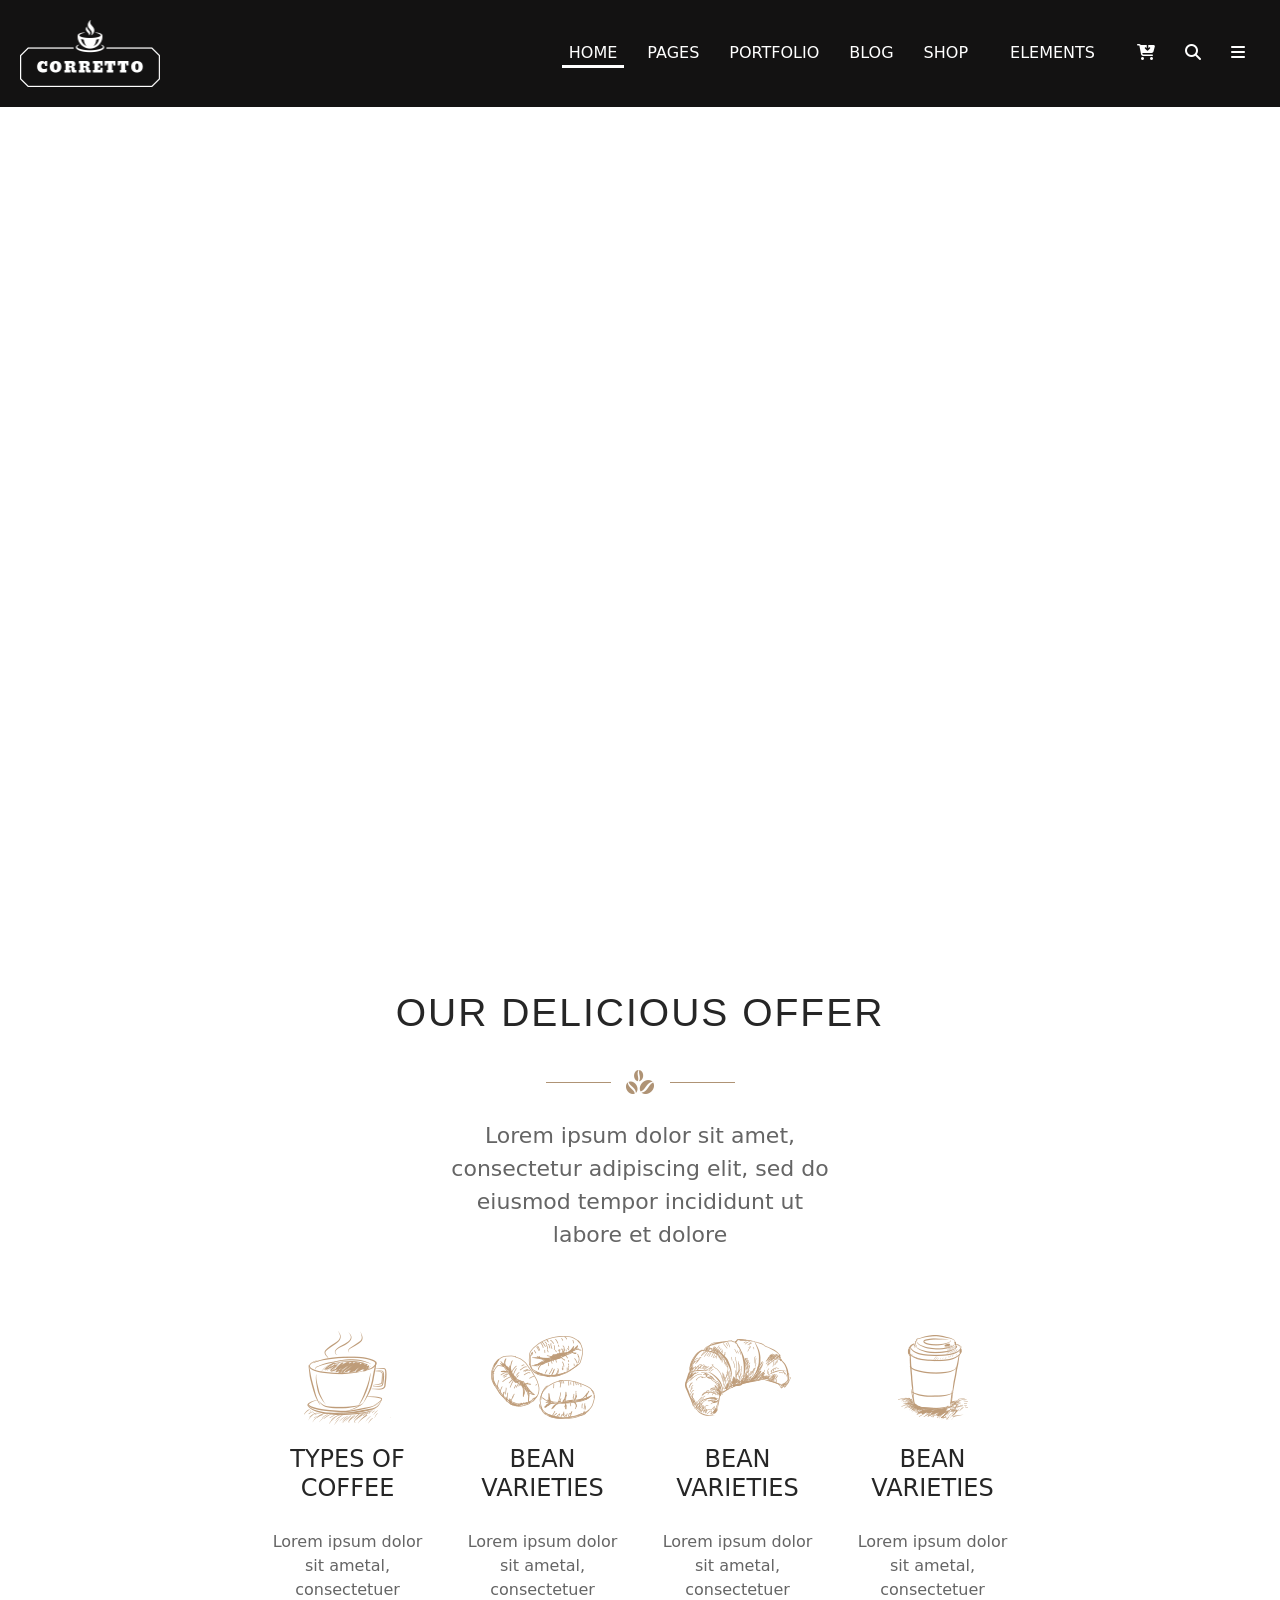
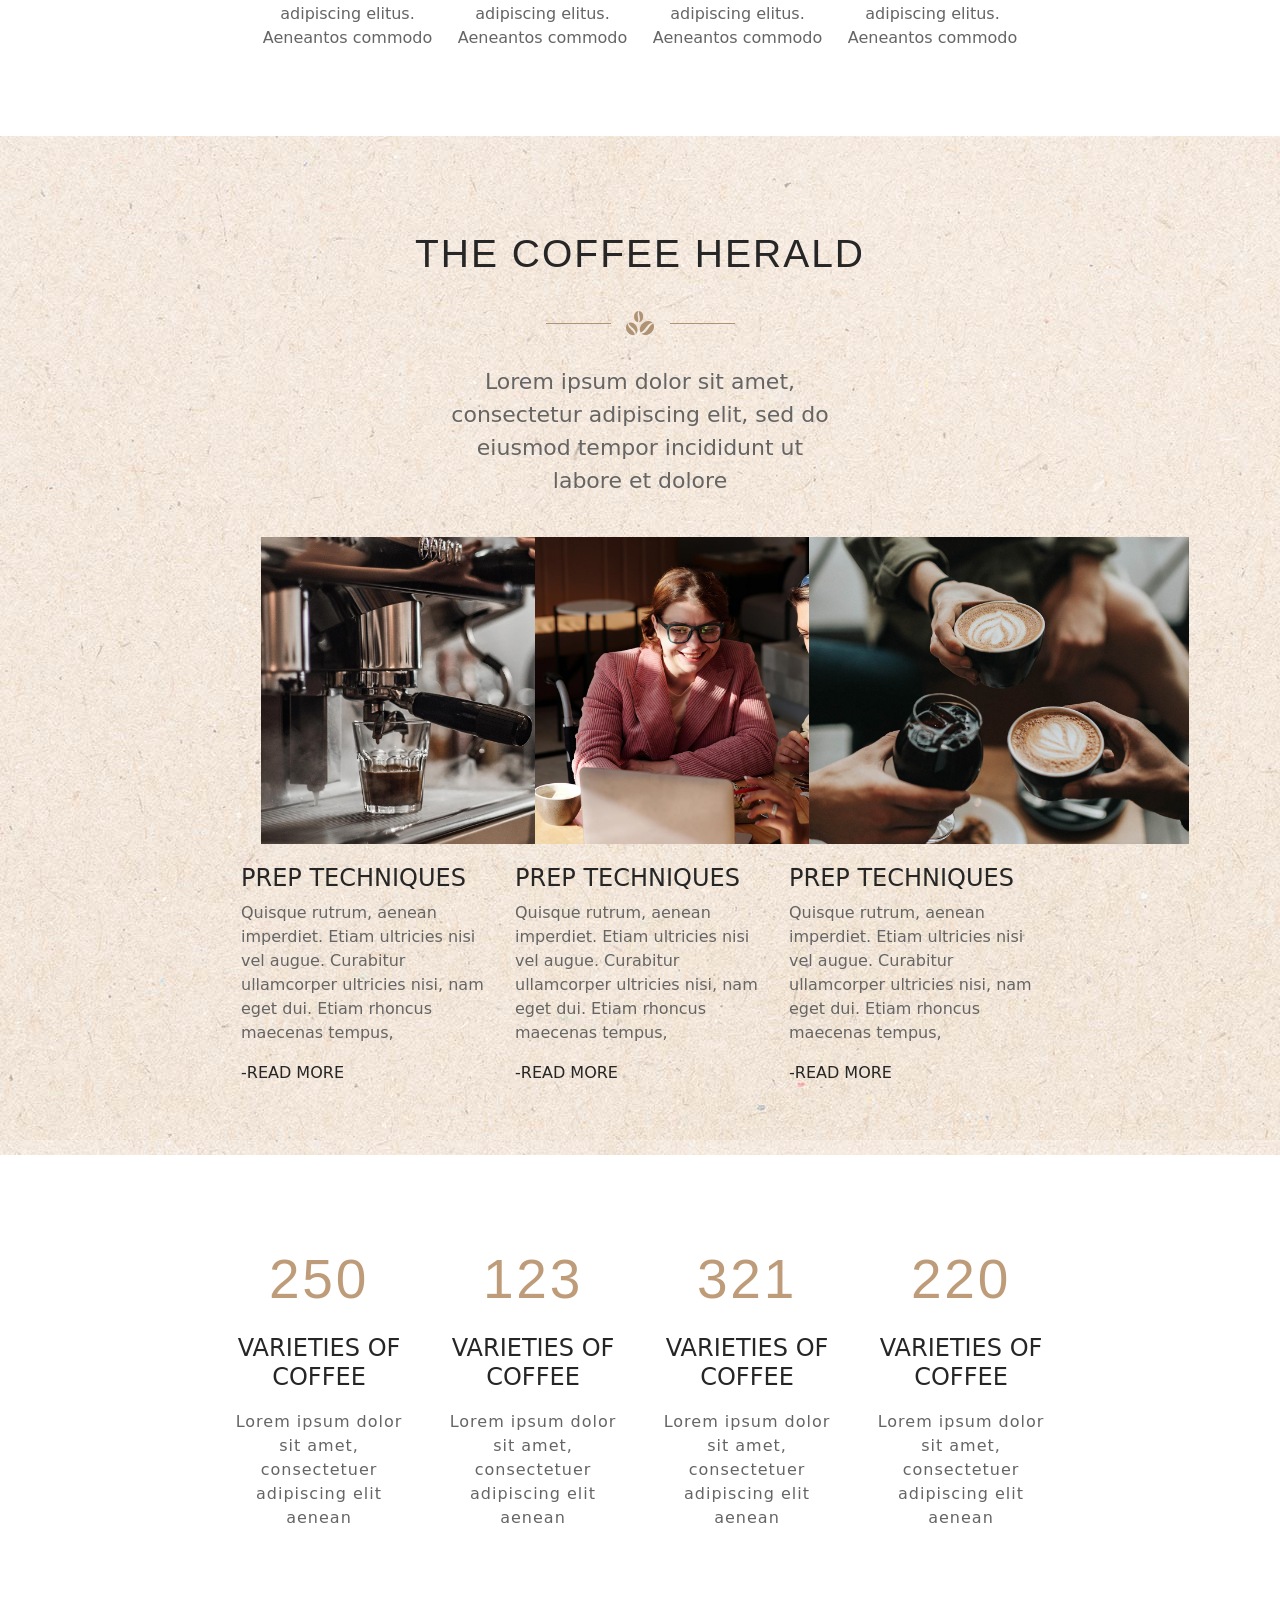
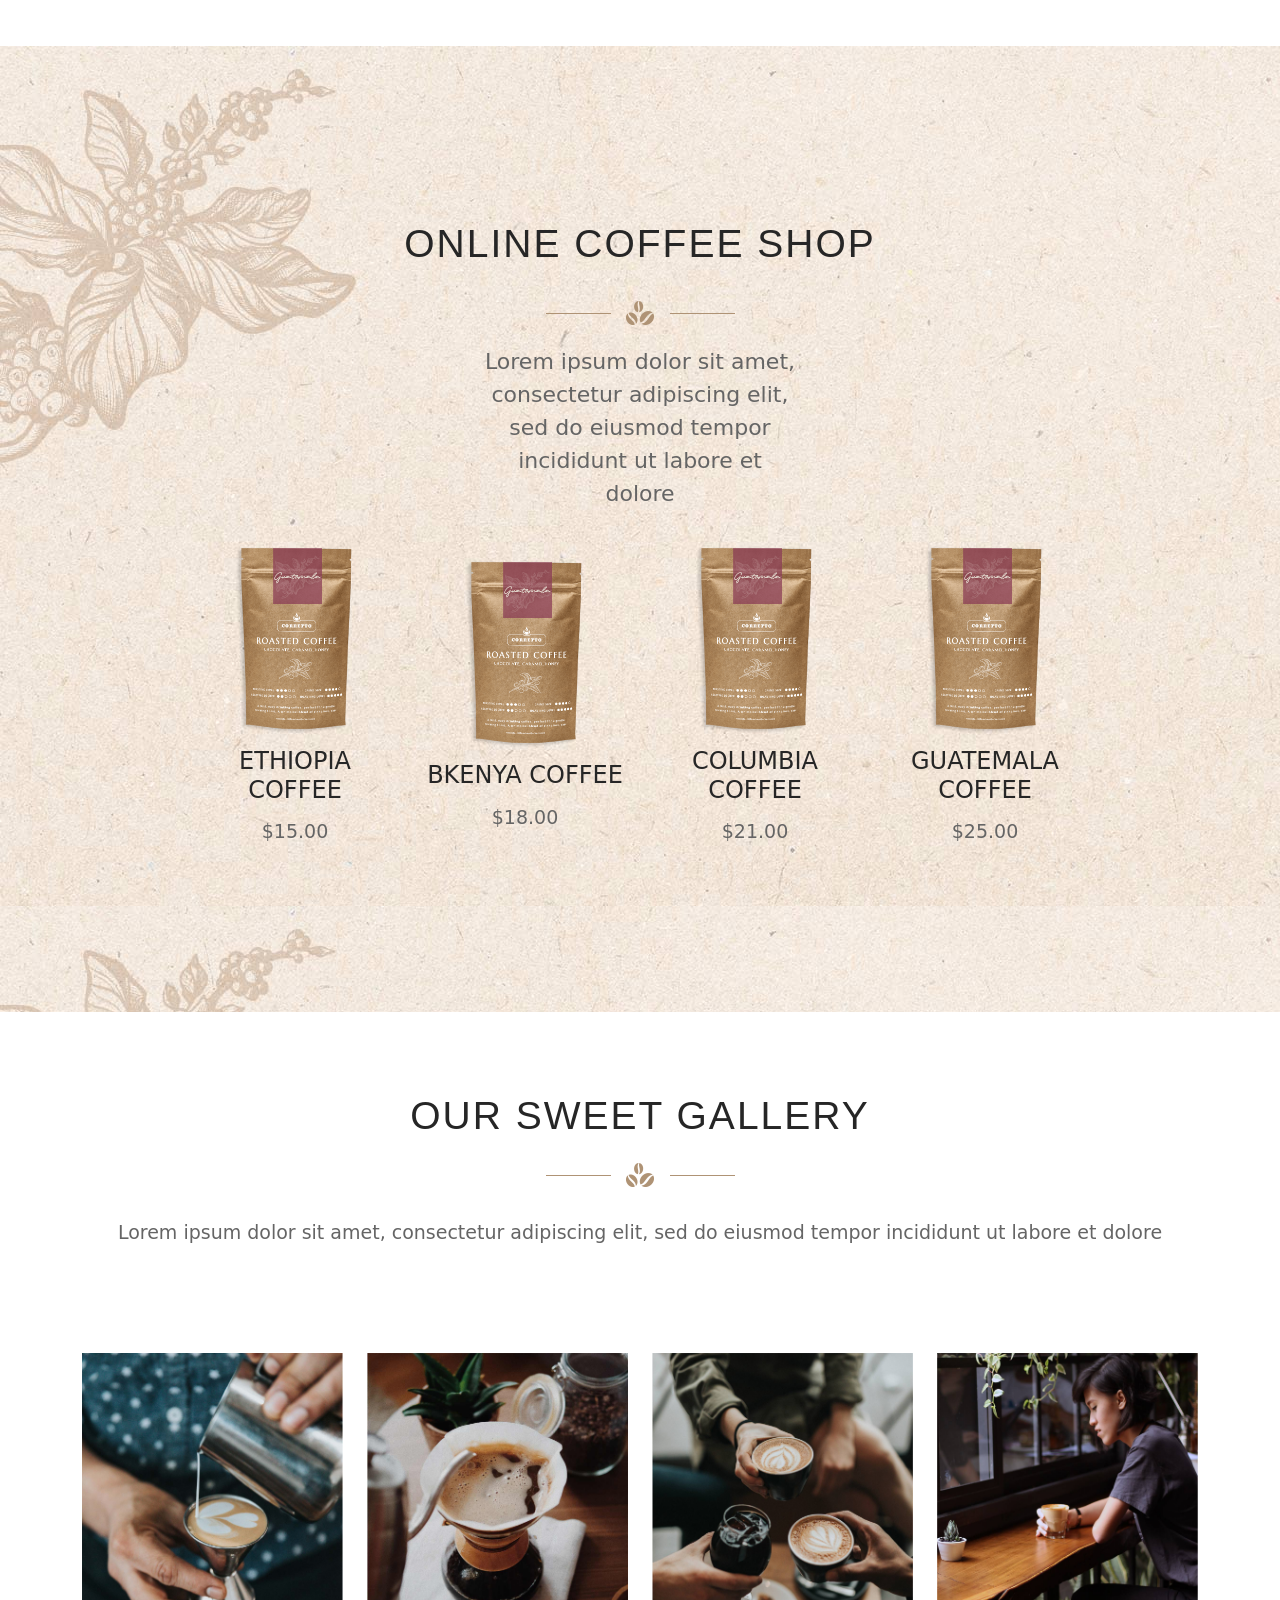
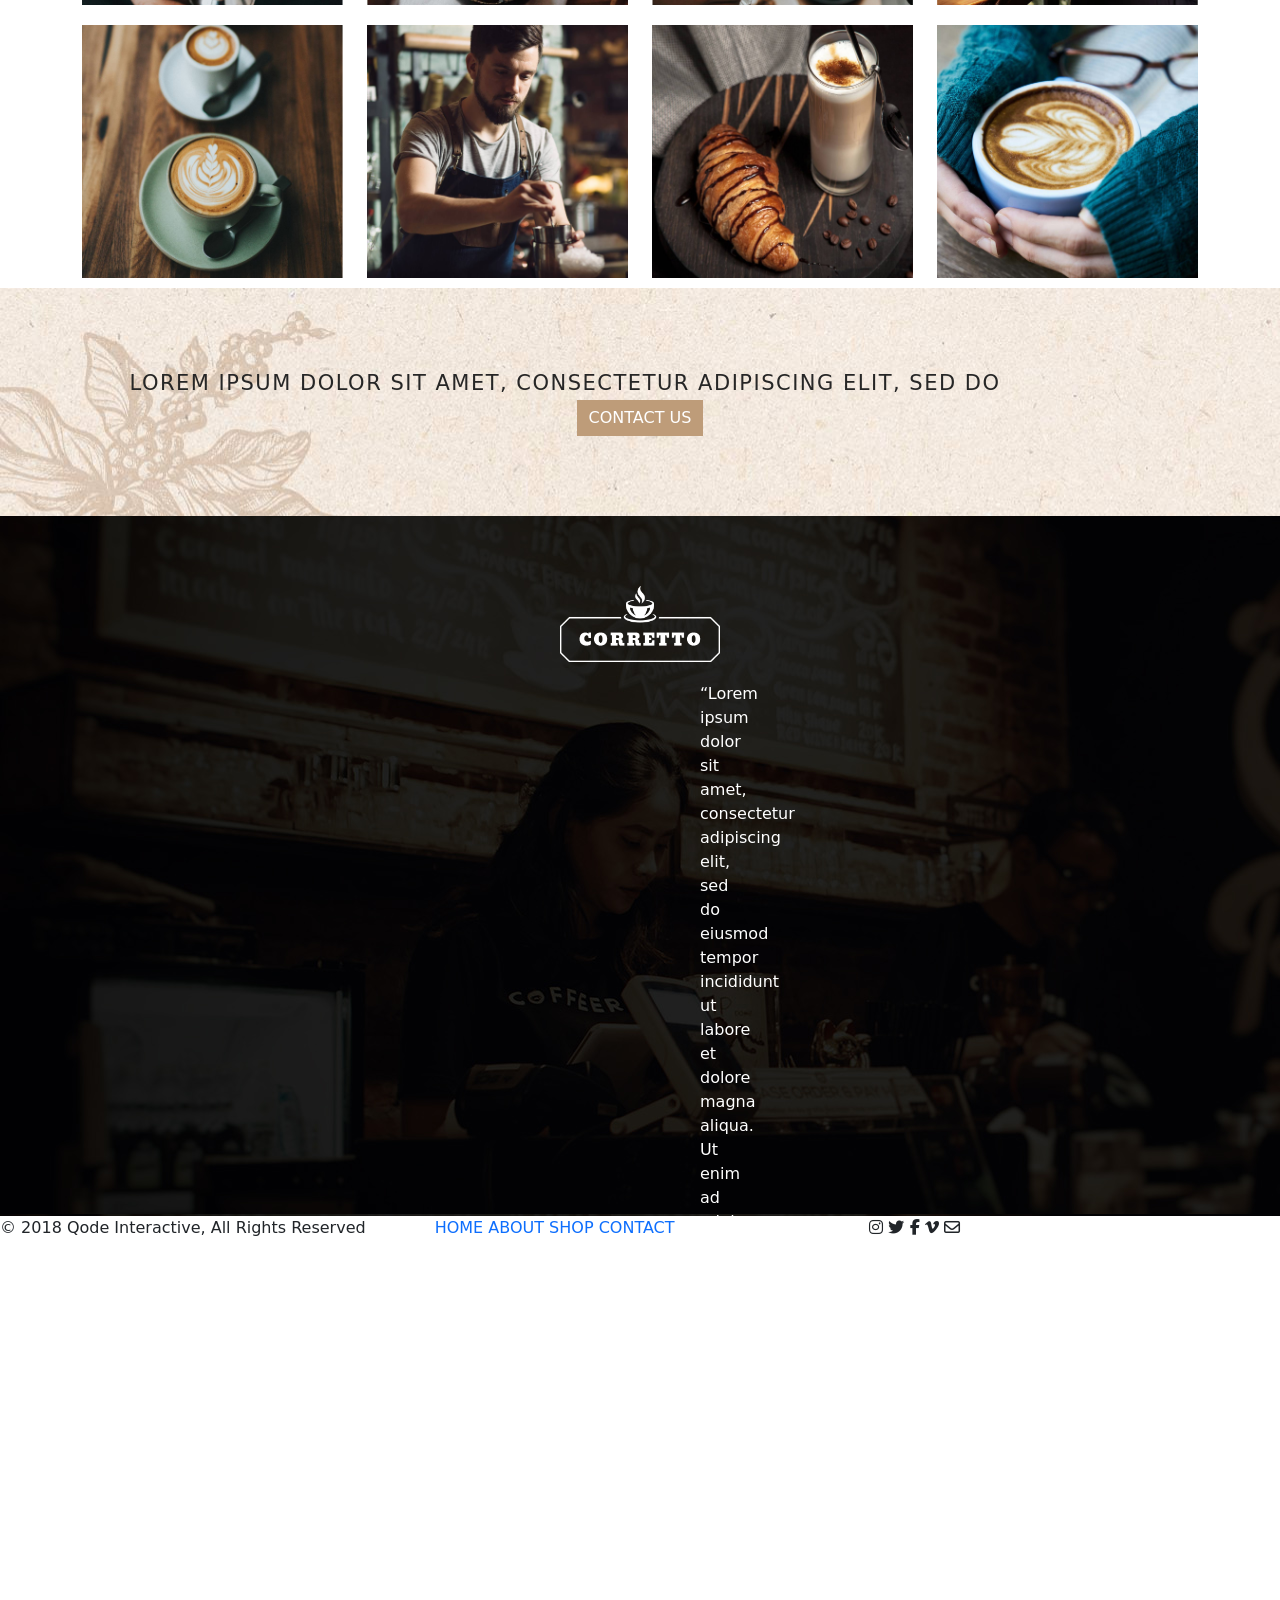
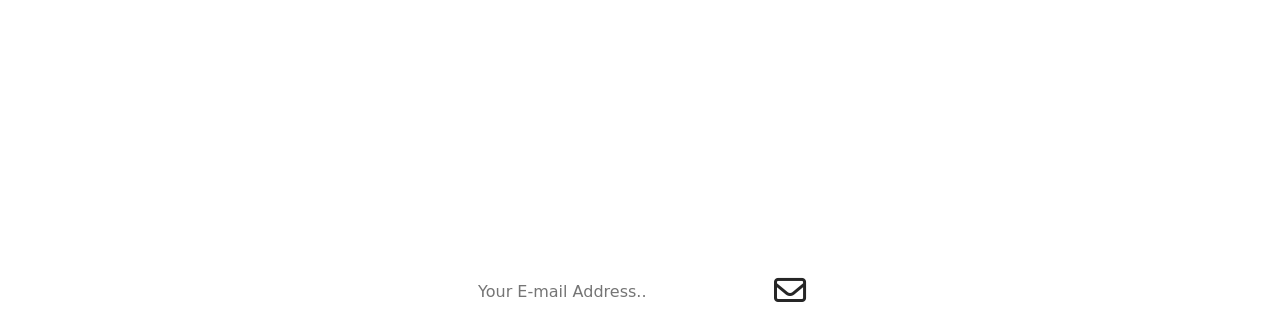
<file: coffee shop/index.html>
<!DOCTYPE html>
<html lang="en">
<head>
    <meta charset="UTF-8">
    <meta http-equiv="X-UA-Compatible" content="IE=edge">
    <meta name="viewport" content="width=device-width, initial-scale=1.0">
    <title>Document</title>
    <link rel='stylesheet' href='https://cdnjs.cloudflare.com/ajax/libs/font-awesome/6.4.0/css/all.css' integrity='sha512-Z0kTB03S7BU+JFU0nw9mjSBcRnZm2Bvm0tzOX9/OuOuz01XQfOpa0w/N9u6Jf2f1OAdegdIPWZ9nIZZ+keEvBw==' crossorigin='anonymous'/>
    <link rel="stylesheet" href="vendors/bootstrap.min.css">
    <link rel="stylesheet" href="css/style.css">
</head>
<body>
    <header>
        <div class="container-fluid">
            <nav class="navigation-menu d-flex align-items-center justify-content-between">
                <div class="logo">
                    <a href="#">
                        <img class="img-fluid" src="images/logo-light.png" alt="">
                    </a>
                </div>
                <div class="dark-logo">
                    <a href="#">
                        <img class="img-fluid" src="images/logo-mobile.png" alt="">
                    </a>
                </div>
                <div class="nav-links d-flex">
                    <ul class="home d-flex">
                        <li>
                            <a class="line" href="#">HOME</a>
                            <ul class="mocha">
                                <li><a href="#">item 1</a></li>
                                <li><a href="#">item 2</a></li>
                                <li><a href="#">item 3</a></li>
                                <li><a href="#">item 4</a></li>
                            </ul>
                        </li>
                        <li>
                            <a href="#">PAGES</a>
                            <ul class="about">
                                <li><a href="#">Item 1</a></li>
                                <li><a href="#">Item 2</a></li>
                                <li><a href="#">Item 3</a></li>
                                <li><a href="#">Item 4</a></li>
                                <li><a href="#">Item 5</a></li>
                                <li><a href="#">Item 6</a></li>
                                <li><a href="#">Item 7</a></li>
                            </ul>
                        </li>
                        <li>
                            <a href="#">PORTFOLIO</a>
                            <ul class="standard">
                                <li><a href="#">Item 1</a></li>
                                <li><a href="#">Item 2</a></li>
                                <li><a href="#">Item 3</a></li>
                                <li class="three">
                                    <a href="#">Item 4</a>
                                    <ul class="layouts">
                                        <li><a href="#">Item 1</a></li>
                                        <li><a href="#">Item 2</a></li>
                                        <li><a href="#">Item 3</a></li>
                                        <li><a href="#">Item 4</a></li>
                                        <li><a href="#">Item 5</a></li>
                                        <li><a href="#">Item 6</a></li>
                                    </ul>
                                </li>
                                <li class="five">
                                    <a href="#">Item 5</a>
                                    <ul class="single">
                                        <li><a href="#">Item 1</a></li>
                                        <li><a href="#">Item 2</a></li>
                                        <li><a href="#">Item 3</a></li>
                                        <li><a href="#">Item 4</a></li>
                                        <li><a href="#">Item 5</a></li>
                                        <li><a href="#">Item 6</a></li>
                                    </ul>
                                </li>
                            </ul>
                        </li>
                        <li>
                            <a href="#">BLOG</a>
                            <ul class="sidebar">
                                <li><a href="#">Item 1</a></li>
                                <li><a href="#">Item 2</a></li>
                                <li><a href="#">Item 3</a></li>
                                <li class="side">
                                    <a href="#">Item 4</a>
                                    <ul class="post">
                                        <li><a href="#">Item 1</a></li>
                                        <li><a href="#">Item 2</a></li>
                                        <li><a href="#">Item 3</a></li>
                                        <li><a href="#">Item 4</a></li>
                                        <li><a href="#">Item 5</a></li>
                                        <li><a href="#">Item 6</a></li>
                                    </ul>
                                </li>
                            </ul>
                        </li>
                        <li>
                            <a href="#">SHOP</a>
                            <ul class="product">
                                <li><a href="#">Item 1</a></li>
                                <li><a href="#">Item 2</a></li>
                                <li class="sho">
                                    <a href="#">Item 3</a>
                                    <ul class="sholay">
                                        <li><a href="#">Item 1</a></li>
                                        <li><a href="#">Item 2</a></li>
                                        <li><a href="#">Item 3</a></li>
                                    </ul>
                                </li>
                                <li class="checkout">
                                    <a href="#">Item 4</a>
                                    <ul class="cart">
                                        <li><a href="#">Item 1</a></li>
                                        <li><a href="#">Item 2</a></li>
                                        <li><a href="#">Item 3</a></li>
                                    </ul>
                                </li>
                            </ul>
                        </li>
                        <div class="container">
                            <li class="classic">
                                <a href="#">ELEMENTS</a>
                                <ul class="ele">
                                    <div class="row justify-content-around align-items-center">
                                        <div class=" present col-3">
                                            <li>
                                                <a href="#">Item 1</a>
                                                <ul>
                                                    <li><a href="#">ITEM 1</a></li>
                                                    <li><a href="#">ITEM 2</a></li>
                                                    <li><a href="#">ITEM 3</a></li>
                                                    <li><a href="#">ITEM 4</a></li>
                                                    <li><a href="#">ITEM 5</a></li>
                                                    <li><a href="#">ITEM 6</a></li>
                                                    <li><a href="#">ITEM 7</a></li>
                                                </ul>
                                            </li>
                                            
                                        </div>

                                      
                                        <div class=" presentation col-3">
                                            <li>
                                                <a href="#">Item 1</a>
                                                <ul>
                                                    <li><a href="#">ITEM 1</a></li>
                                                    <li><a href="#">ITEM 2</a></li>
                                                    <li><a href="#">ITEM 3</a></li>
                                                    <li><a href="#">ITEM 4</a></li>
                                                    <li><a href="#">ITEM 5</a></li>
                                                    <li><a href="#">ITEM 6</a></li>
                                                    <li><a href="#">ITEM 7</a></li>
                                                </ul>
                                            </li>
                                        </div>
                                        
        
                                        <div class="presentation  col-3">
                                            <li>
                                                <a href="#">Item 1</a>
                                                <ul>
                                                    <li><a href="#">ITEM 1</a></li>
                                                    <li><a href="#">ITEM 2</a></li>
                                                    <li><a href="#">ITEM 3</a></li>
                                                    <li><a href="#">ITEM 4</a></li>
                                                    <li><a href="#">ITEM 5</a></li>
                                                    <li><a href="#">ITEM 6</a></li>
                                                    <li><a href="#">ITEM 7</a></li>
                                                </ul>
                                            </li>
                                        </div>
        
                                        <div class="presentation  col-3">
                                            <li>
                                                <a href="#">Item 1</a>
                                                <ul>
                                                    <li><a href="#">ITEM 1</a></li>
                                                    <li><a href="#">ITEM 2</a></li>
                                                    <li><a href="#">ITEM 3</a></li>
                                                    <li><a href="#">ITEM 4</a></li>
                                                    <li><a href="#">ITEM 5</a></li>
                                                    <li><a href="#">ITEM 6</a></li>
                                                    <li><a href="#">ITEM 7</a></li>
                                                </ul>
                                            </li>
                                        </div>
                                    </div>
                                </ul>
                                
                            </li>
                        </div>
                       
                    </ul>
                    <ul class="d-flex">
                        <li><a href="#"><i class="fa-solid fa-cart-arrow-down"></i></a></li>
                        <li><a href="#"><i class="fa-solid fa-magnifying-glass"></i></a></li>
                        <li><a href="#"><i class="fa-solid fa-bars"></i></a></li>
                    </ul>
                </div>

                <div class="nav-bar">
                    <i class="fa-solid fa-bars"></i>
                </div>
            </nav>
            <div class="next">
                <div class="fixed-item">
                    <div class="left">
                        <i class="fa-solid fa-chevron-left"></i>
                    </div>
                    <div class="right">
                        <i class="fa-solid fa-chevron-right"></i>
                    </div>
                </div>
            </div>
        </div>
        
        <div class="slider">
            <div class="slider-content">
                <div class="text">
                    <div class="coff">
                        <div class="correto-text">
                            <div class="slide-text">
                                <div class="retroband">
                                    <img src="images/h1-slider-img-1.png" alt="">
                                </div>
                                <div class="masters">
                                    <h3>COFFEE MASTERS</h3>
                                </div>
                                <div class="seperator">
                                    <img src="images/slider-separator-img.png" alt="">
                                </div>
                                <div class="lor">
                                    <p>Lorem ipsum dolor sit, amet consectetur adipisicing elit. Est blanditiis minus quae mollitia accusantium consectetur impedit eveniet laboriosam, nemo, modi architecto. Nobis, similique? Consequuntur, maxime!</p>
                                </div>
                                <div class="shop-here">
                                    <a href="#">SHOP HERE</a>
                                </div>
                            </div>    
                        </div>
                    </div>    
                </div>
            </div>
        </div>
    </header>

    <section class="offer">
        <div class="delicious">
            <div class="delicious-header">
                <div class="offer-header">
                    <h3>OUR DELICIOUS OFFER</h3>
                    <img src="images/title-separator.png" alt="">
                    <p>Lorem ipsum dolor sit amet, consectetur adipiscing elit, sed do eiusmod tempor incididunt ut labore et dolore</p>
                </div>
            </div>
            <div class="pastry">
                <div class="row justify-content-around align-items-center">
                    <div class=" pas col-3">
                        <img src="images/h2-custom-icon-5.png" alt="">
                        <h4>TYPES OF COFFEE</h4>
                        <p>Lorem ipsum dolor sit ametal, consectetuer adipiscing elitus. Aeneantos commodo</p>
                    </div>
                    <div class="pas col-3">
                        <img src="images/h2-custom-icon-6.png" alt="">
                        <h4>BEAN VARIETIES</h4>
                        <p>Lorem ipsum dolor sit ametal, consectetuer adipiscing elitus. Aeneantos commodo</p>
                    </div>
                    <div class="pas col-3">
                        <img src="images/h2-custom-icon-7.png" alt="">
                        <h4>BEAN VARIETIES</h4>
                        <p>Lorem ipsum dolor sit ametal, consectetuer adipiscing elitus. Aeneantos commodo</p>
                    </div>
                    <div class=" pas col-3">
                        <img src="images/h2-custom-icon-8.png" alt="">
                        <h4>BEAN VARIETIES</h4>
                        <p>Lorem ipsum dolor sit ametal, consectetuer adipiscing elitus. Aeneantos commodo</p>
                    </div>
                </div>
            </div>
        </div>
    </section>

    <section class="herald">
        <div class="her">
            <div class="herald-header">
                <div class="he-header">
                    <h3>THE COFFEE HERALD</h3>
                    <img src="images/title-separator.png" alt="">
                    <p>Lorem ipsum dolor sit amet, consectetur adipiscing elit, sed do eiusmod tempor incididunt ut labore et dolore</p>
                </div>
           </div>
                
          <div class="prep">
              <div class="row justify-content-center align-items-center">
                  <div class=" hera col-4 col-sm-12 col-md-12 col-lg-4">
                      <img src="images/blog-1-img-1.jpg " alt="">
                      <h4>PREP TECHNIQUES</h4>
                      <p>Quisque rutrum, aenean imperdiet. Etiam ultricies nisi vel augue. Curabitur ullamcorper ultricies nisi, nam eget dui. Etiam rhoncus maecenas tempus,</p>
                      <a href="#">-READ MORE</a>
                  </div>

                  <div class=" hera col-4 col-sm-12 col-md-12 col-lg-4">
                      <img src="images/blog-1-img-2.jpg" alt="">
                      <h4>PREP TECHNIQUES</h4>
                      <p>Quisque rutrum, aenean imperdiet. Etiam ultricies nisi vel augue. Curabitur ullamcorper ultricies nisi, nam eget dui. Etiam rhoncus maecenas tempus,</p>
                      <a href="#">-READ MORE</a>
                  </div>

                  <div class="hera col-4 col-sm-12 col-md-12 col-lg-4">
                      <img src="images/blog-1-img-3.jpg" alt="">
                      <h4>PREP TECHNIQUES</h4>
                      <p>Quisque rutrum, aenean imperdiet. Etiam ultricies nisi vel augue. Curabitur ullamcorper ultricies nisi, nam eget dui. Etiam rhoncus maecenas tempus,</p>
                      <a href="#">-READ MORE</a>
                  </div>
              </div>
          </div>
          
           
        </div>
    </section>

    <section class="varieties">
        <div class="testing">
            <div class="row">
                <div class="col-3">
                    <div class="varie">
                        <span>250</span>
                        <h4>VARIETIES OF COFFEE</h4>
                        <p>Lorem ipsum dolor sit amet, consectetuer adipiscing elit aenean</p>
                    </div>
                </div>
                <div class="col-3">
                    <div class="varie">
                        <span>123</span>
                        <h4>VARIETIES OF COFFEE</h4>
                        <p>Lorem ipsum dolor sit amet, consectetuer adipiscing elit aenean</p>
                    </div>
                </div>
                <div class="col-3">
                    <div class="varie">
                        <span>321</span>
                        <h4>VARIETIES OF COFFEE</h4>
                        <p>Lorem ipsum dolor sit amet, consectetuer adipiscing elit aenean</p>
                    </div>
                </div>
                <div class="col-3">
                    <div class="varie">
                        <span>220</span>
                        <h4>VARIETIES OF COFFEE</h4>
                        <p>Lorem ipsum dolor sit amet, consectetuer adipiscing elit aenean</p>
                    </div>
                </div>
            </div>
        </div>
    </section>

    <section class="ethiopia">
        <div class="kenya">
            <div class="ethiophia-header">
                <div class="kenya-header">
                    <h3>ONLINE COFFEE SHOP</h3>
                    <img src="images/title-separator.png" alt="">
                    <p>Lorem ipsum dolor sit amet, consectetur adipiscing elit, sed do eiusmod tempor incididunt ut labore et dolore</p>
                </div>
            </div>
            <div class="columbia">
                <div class="row justify-content-around align-items-center">
                    <div class=" guatemala col-3">
                        <img class="img-fluid" src="images/product-img-8.png" alt="">
                        <h4>ETHIOPIA COFFEE</h4>
                        <p>$15.00</p>
                        <a class="btn btn-dark" href="#">ADD TO CARD</a>
                    </div>
                    <div class="guatemala col-3">
                        <img class="img-fluid" src="images/product-img-8.png" alt="">
                        <h4>BKENYA COFFEE</h4>
                        <p>$18.00</p>
                        <a class="btn btn-dark" href="#">ADD TO CARD</a>
                    </div>
                    <div class="guatemala col-3">
                        <img class="img-fluid" src="images/product-img-8.png" alt="">
                        <h4>COLUMBIA COFFEE</h4>
                        <p>$21.00</p>
                        <a class="btn btn-dark" href="#">ADD TO CARD</a>
                    </div>
                    <div class=" guatemala col-3">
                        <img class="img-fluid" src="images/product-img-8.png" alt="">
                        <h4>GUATEMALA COFFEE</h4>
                        <p>$25.00</p>
                        <a class="btn btn-dark" href="#">ADD TO CARD</a>
                    </div>
                </div>
            </div>
        </div>
    </section>

    <section class="sweet">
        <div class="container">

            <div class="gallery">
                <div class="gallery-header">
                    <div class="sweet-header">
                        <h3>OUR SWEET GALLERY</h3>
                        <img src="images/title-separator.png" alt="">
                        <p>Lorem ipsum dolor sit amet, consectetur adipiscing elit, sed do eiusmod tempor incididunt ut labore et dolore</p>
                    </div>
                </div>
                <div class="photo-gallery">
                    <div class="row">
                        <div class="best col-3 col-sm-6 col-md-4 col-lg-3 position-relative ">
                            <img class="img-fluid"  src="images/port-1-img-1.jpg" alt="">
                            <div class="perfect">
                                <h3>PERFECT CUP</h3>
                                <p>Cup off Coffee/Filtred</p>
                            </div>
                            
                        </div>
                        <div class="best col-3 col-sm-6 col-md-4 col-lg-3 position-relative">
                            <img class="img-fluid"  src="images/port-1-img-2.jpg" alt="">
                            <div class="perfect">
                                <h3>PERFECT CUP</h3>
                                <p>Cup off Coffee/Filtred</p>
                            </div>
                        </div>
                        <div class=" best col-3 col-sm-6 col-md-4 col-lg-3 position-relative">
                            <img class="img-fluid"  src="images/port-1-img-3.jpg" alt="">
                            <div class="perfect">
                                <h3>PERFECT CUP</h3>
                                <p>Cup off Coffee/Filtred</p>
                            </div>
                        </div>
                        <div class="best col-3 col-sm-6 col-md-4 col-lg-3 position-relative">
                            <img class="img-fluid"  src="images/port-1-img-4.jpg" alt="">
                            <div class="perfect">
                                <h3>PERFECT CUP</h3>
                                <p>Cup off Coffee/Filtred</p>
                            </div>
                        </div>
                        <div class="best col-3 col-sm-6 col-md-4 col-lg-3 position-relative">
                            <img class="img-fluid" src="images/port-1-img-5.jpg" alt="">
                            <div class="perfect">
                                <h3>PERFECT CUP</h3>
                                <p>Cup off Coffee/Filtred</p>
                            </div>
                        </div>
                        <div class="best col-3 col-sm-6 col-md-4 col-lg-3 position-relative">
                            <img class="img-fluid"  src="images/port-1-img-6.jpg" alt="">
                            <div class="perfect">
                                <h3>PERFECT CUP</h3>
                                <p>Cup off Coffee/Filtred</p>
                            </div>
                        </div>
                        <div class="best col-3 col-sm-6 col-md-4 col-lg-3 position-relative">
                            <img class="img-fluid"  src="images/port-1-img-7.jpg" alt="">
                            <div class="perfect">
                                <h3>PERFECT CUP</h3>
                                <p>Cup off Coffee/Filtred</p>
                            </div>
                        </div>
                        <div class="best col-3 col-sm-6 col-md-4 col-lg-3 position-relative">
                            <img class="img-fluid"  src="images/port-1-img-8.jpg" alt="">
                            <div class="perfect">
                                <h3>PERFECT CUP</h3>
                                <p>Cup off Coffee/Filtred</p>
                            </div>
                        </div>
                    </div>
                </div>
            </div>
        </div>
    </section>

    


    <section class="contact">
        <div class="cont">
            <span>LOREM IPSUM DOLOR SIT AMET, CONSECTETUR ADIPISCING ELIT, SED DO</span>
            <a class="btn btn-dark" href="./ContactUs/index.html">CONTACT US</a>
        </div>
    </section>

    <footer class="footer-header">
        <div class="f-header">
           
            <img src="images/logo-light.png" alt="">
            
            <p>“Lorem ipsum dolor sit amet, consectetur adipiscing elit, sed do eiusmod tempor

                incididunt ut labore et dolore magna aliqua. Ut enim ad minim veniam,
                
                nostrud exercitation ullamco laboris.”
            </p>
            <h4>STORES</h4>
            <p>unsmuir Ave, Los Angeles, CA 90036, USA

                Atkins Ave, Brooklyn, NY 11208, USA
            </p>
            <h4>NEWS AS FRESH AS OUR COFFEE</h4>
            <div class="message d-flex align-items-center justify-content-center ">
                <input type="text" class="px-2" placeholder=" Your E-mail Address..">
                <a href="#"><i class="fa-regular fa-envelope fa-2x"></i></a>
            </div>
            
        </div>
    </footer>

    <div class="footer-end">
        <div class="f-end">
            <div class="row">
                <div class="col-4">
                    <p>© 2018 Qode Interactive, All Rights Reserved</p>
                </div>
                <div class="col-4">
                
                    <a href="#">HOME</a>
                    <a href="#">ABOUT</a>
                    <a href="#">SHOP</a>
                    <a href="#">CONTACT</a>
                    
                </div>
                <div class="col-4">
                    <ul>
                        <li>
                            <i class="fa-brands fa-instagram"></i>
                            <i class="fa-brands fa-twitter"></i>
                            <i class="fa-brands fa-facebook-f"></i>
                            <i class="fa-brands fa-vimeo-v"></i>
                            <i class="fa-regular fa-envelope"></i>

                        </li>
                    </ul>
                </div>
            </div>
        </div>
    </div>

</body>
</html>
</file>
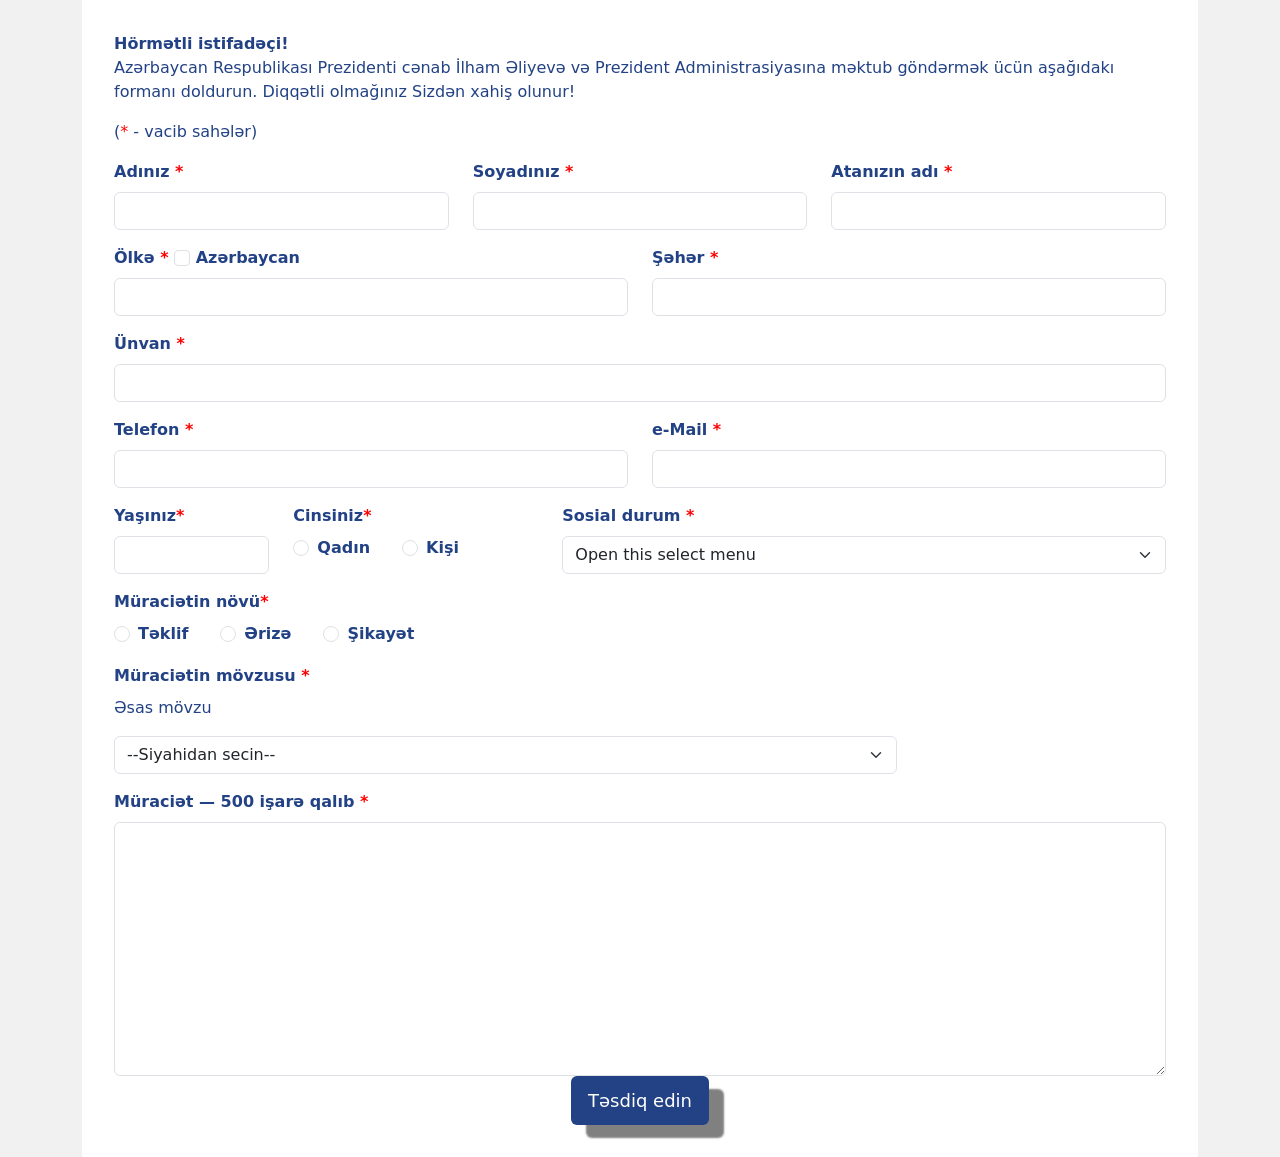
<file: prezidente mektub/index.html>
<!DOCTYPE html>
<html lang="en">
<head>
    <meta charset="UTF-8">
    <meta name="viewport" content="width=device-width, initial-scale=1.0">
    <title>Document</title>
    <link href="https://cdn.jsdelivr.net/npm/bootstrap@5.3.3/dist/css/bootstrap.min.css" rel="stylesheet" integrity="sha384-QWTKZyjpPEjISv5WaRU9OFeRpok6YctnYmDr5pNlyT2bRjXh0JMhjY6hW+ALEwIH" crossorigin="anonymous">
    <link rel="stylesheet" href="style.css">
</head>
<body>
    <div class="container">
        <div class="bgwhite">
            <div class="row">
                <b>Hörmətli istifadəçi!</b>
                <p>Azərbaycan Respublikası Prezidenti cənab İlham Əliyevə və Prezident Administrasiyasına məktub göndərmək ücün aşağıdakı formanı doldurun. Diqqətli olmağınız Sizdən xahiş olunur!</p>
                <p>(<span style="color: red;">*</span> - vacib sahələr) </p>

                <div class="col-md-4">
                    <label class="form-label">Adınız <span style="color: red;">*</span></label>
                    <input type="text" id="txtName" class="form-control">
                    <span class="txt-danger" style="color: red;">Ad sahesi bos olmamalidir</span>
                </div>

                <div class="col-md-4">
                    <label class="form-label">Soyadınız <span style="color: red;">*</span></label>
                    <input type="text" id="txtSurname" class="form-control">
                    <span class="txt-danger" style="color: red;">Soyad sahesi bos olmamalidir</span>
                </div>

                <div class="col-md-4">
                    <label class="form-label">Atanızın adı <span style="color: red;">*</span></label>
                    <input type="text" id="txtAName" class="form-control">
                    <span class="txt-danger" style="color: red;">Bu sahe bos olmamalidir</span>
                </div>

                <div class="col-md-6 mt-3">
                    <label class="form-label">
                        Ölkə <span style="color: red;">*</span>
                        <input class="form-check-input" id="checkCountry" type="checkbox" value="" id="flexCheckChecked">
                        <label class="form-check-label" for="flexCheckChecked">
                            Azərbaycan
                        </label>
                    </label>
                    <span class="txt-danger " style="color: red;">Bu sahə daxil edilməlidir</span>
                    <label class="form-label"></label>
                    <input type="text"  class="form-control dNoneCountry">
                </div>

           
                <div class="col-md-6 mt-3 dNoneCountry">
                    <label class="form-label">Şəhər <span style="color: red;">*</span></label>
                    <input type="text" class="form-control" id="txtCity">
                    <span class="txt-danger" style="color: red;">Bu sahə daxil edilməlidir</span>
                </div>

                <div class=" col-md-5 mt-4 " id="cityVisible">
                    <label class="form-label">Şəhər <span style="color: red;">*</span></label>
                    <select class="form-select" aria-label="Default select example">
                        <option value="" style="color: red;">-- Siyahıdan seçin --</option>
                        <option value="152">Bakı şəhəri</option>
                        <option value="164">Gəncə şəhəri</option>
                        <option value="172">Xankəndi şəhəri</option>
                        <option value="165">Lənkəran şəhəri</option>
                        <option value="166">Mingəçevir şəhəri</option>
                        <option value="167">Naftalan şəhəri</option>
                        <option value="173">Naxçıvan şəhəri</option>
                        <option value="168">Sumqayıt şəhəri</option>
                        <option value="169">Şəki şəhəri</option>
                        <option value="170">Şirvan şəhəri</option>
                        <option value="171">Yevlax şəhəri</option>
                        <option value="181">Abşeron rayonu</option>
                        <option value="183">Ağcabədi rayonu</option>
                        <option value="182">Ağdam rayonu</option>
                        <option value="184">Ağdaş rayonu</option>
                        <option value="186">Ağstafa rayonu</option>
                        <option value="187">Ağsu rayonu</option>
                        <option value="188">Astara rayonu</option>
                        <option value="189">Balakən rayonu</option>
                        <option value="191">Beyləqan rayonu</option>
                        <option value="190">Bərdə rayonu</option>
                        <option value="192">Biləsuvar rayonu</option>
                        <option value="193">Cəbrayıl rayonu</option>
                        <option value="194">Cəlilabad rayonu</option>
                        <option value="195">Daşkəsən rayonu</option>
                        <option value="196">Füzuli rayonu</option>
                        <option value="197">Gədəbəy rayonu</option>
                        <option value="198">Goranboy rayonu</option>
                        <option value="200">Göyçay rayonu</option>
                        <option value="199">Göygöl rayonu</option>
                        <option value="201">Hacıqabul rayonu</option>
                        <option value="202">Xaçmaz rayonu</option>
                        <option value="203">Xızı rayonu</option>
                        <option value="204">Xocalı rayonu</option>
                        <option value="205">Xocavənd rayonu</option>
                        <option value="206">İmişli rayonu</option>
                        <option value="207">İsmayıllı rayonu</option>
                        <option value="208">Kəlbəcər rayonu</option>
                        <option value="209">Kürdəmir rayonu</option>
                        <option value="210">Qax rayonu</option>
                        <option value="211">Qazax rayonu</option>
                        <option value="212">Qəbələ rayonu</option>
                        <option value="213">Qobustan rayonu</option>
                        <option value="214">Quba rayonu</option>
                        <option value="215">Qubadlı rayonu</option>
                        <option value="216">Qusar rayonu</option>
                        <option value="217">Laçın rayonu</option>
                        <option value="218">Lerik rayonu</option>
                        <option value="219">Masallı rayonu</option>
                        <option value="220">Neftçala rayonu</option>
                        <option value="221">Oğuz rayonu</option>
                        <option value="222">Saatlı rayonu</option>
                        <option value="223">Sabirabad rayonu</option>
                        <option value="224">Samux rayonu</option>
                        <option value="226">Salyan rayonu</option>
                        <option value="225">Siyəzən rayonu</option>
                        <option value="227">Şabran rayonu</option>
                        <option value="228">Şamaxı rayonu</option>
                        <option value="229">Şəmkir rayonu</option>
                        <option value="230">Şuşa rayonu</option>
                        <option value="231">Tərtər rayonu</option>
                    </select>
                </div>

                <div class="col-md-12 mt-3">
                    <label class="form-label">Ünvan <span style="color: red;">*</span></label>
                    <input type="text" id="address" class="form-control">
                    <span class="txt-danger" style="color: red;">Bu sahe bos olmamalidir</span>
                </div>

                <div class="col-md-6 mt-3">
                    <label class="form-label">Telefon <span style="color: red;">*</span></label>
                    <input type="text" id="phonenumber" class="form-control">
                    <span class="txt-danger" style="color: red;">Bu sahe bos olmamalidir</span>
                </div>

                <div class="col-md-6 mt-3">
                    <label class="form-label">e-Mail <span style="color: red;">*</span></label>
                    <input type="text" id="mail" class="form-control">
                    <span class="txt-danger" style="color: red;">Bu sahe bos olmamalidir</span>
                </div>

                <div class="col-md-2 mt-3">
                    <label class="form-label">Yaşınız<span style="color: red;">*</span></label>
                    <input type="text" id="txtAge" class="form-control">
                    <span class="txt-danger" style="color: red;">Yas sahesi bos olmamalidir</span>
                </div>
                <div class="col-md-3 mt-3">
                    <label class="form-label">Cinsiniz<span style="color: red;">*</span></label>
                    <div class="d-flex">
                        <div class="form-check">
                            <input class="form-check-input check-gender" type="radio" name="flexRadioDefault" id="flexRadioDefault1">
                            <label class="form-check-label" for="flexRadioDefault1">
                                Qadın
                            </label>
                        </div>
                        <div class="form-check" style="margin-left: 2rem;">
                            <input class="form-check-input  check-gender" type="radio" name="flexRadioDefault" id="flexRadioDefault2">
                            <label class="form-check-label" for="flexRadioDefault2">
                                Kişi
                            </label>
                        </div>
                    </div>
                    <span class="txt-danger txt-g" style="color: red;">Bu sahə daxil edilməlidir</span>
                </div>
                <div class="col-md-7 mt-3">
                    <label class="form-label">Sosial durum <span style="color: red;">*</span></label>
                    <select id="socialStatus" class="form-select">
                        <option value="" selected>Open this select menu</option>
                        <option value="1">One</option>
                        <option value="2">Two</option>
                        <option value="3">Three</option>
                    </select>
                    <span class="txt-danger" style="color: red;">Bu sahe bos olmamalidir</span>
                </div>

                <div class="col-md-6 mt-3">
                    <label class="form-label">Müraciətin növü<span style="color: red;">*</span></label>
                    <div class="d-flex">
                        <div class="form-check">
                            <input class="form-check-input checktrue" type="radio" name="apply" id="flexRadioDefault1">
                            <label class="form-check-label" for="flexRadioDefault1">
                                Təklif
                            </label>
                        </div>
                        <div class="form-check" style="margin-left: 2rem;">
                            <input class="form-check-input checktrue" type="radio" name="apply" id="flexRadioDefault2">
                            <label class="form-check-label" for="flexRadioDefault2">
                                Ərizə
                            </label>
                        </div>
                        <div class="form-check" style="margin-left: 2rem;">
                            <input class="form-check-input checktrue" type="radio" name="apply" id="flexRadioDefault2" >
                            <label class="form-check-label" for="flexRadioDefault2">
                                Şikayət
                            </label>
                        </div>
                    </div>
                    <span class="txt-danger txt-m" style="color: red;">Bu sahə daxil edilməlidir</span>
                </div>

                <div class="col-md-9 mt-3">
                    <label class="form-label">Müraciətin mövzusu <span style="color: red;">*</span></label>
                    <p>Əsas mövzu</p>
                    <select class="form-select" aria-label="Default select example">
                        <option selected>--Siyahidan secin--</option>
                        <option value="1">One</option>
                        <option value="2">Two</option>
                        <option value="3">Three</option>
                      </select>
                </div>

                <div class="col-md-4">   
                </div>

                <div class="col-md-12 mt-3">
                    <label class="form-label">Müraciət — <span id="count">500</span>  işarə qalıb <span style="color: red;">*</span></label>
                    <textarea class="form-control" id="txtApply" cols="30" rows="10"></textarea>
                    <span class="txt-danger" style="color: red;">Bu sahe bos olmamalidir</span>
                </div>

                <div class="col-md-12">
                    <button class="btn btn-primary" id="submitBtn">
                        Təsdiq edin
                    </button>
                </div>
            </div>
        </div>
    </div>
    

    <script src="main.js"></script>
</body>
</html>
</file>
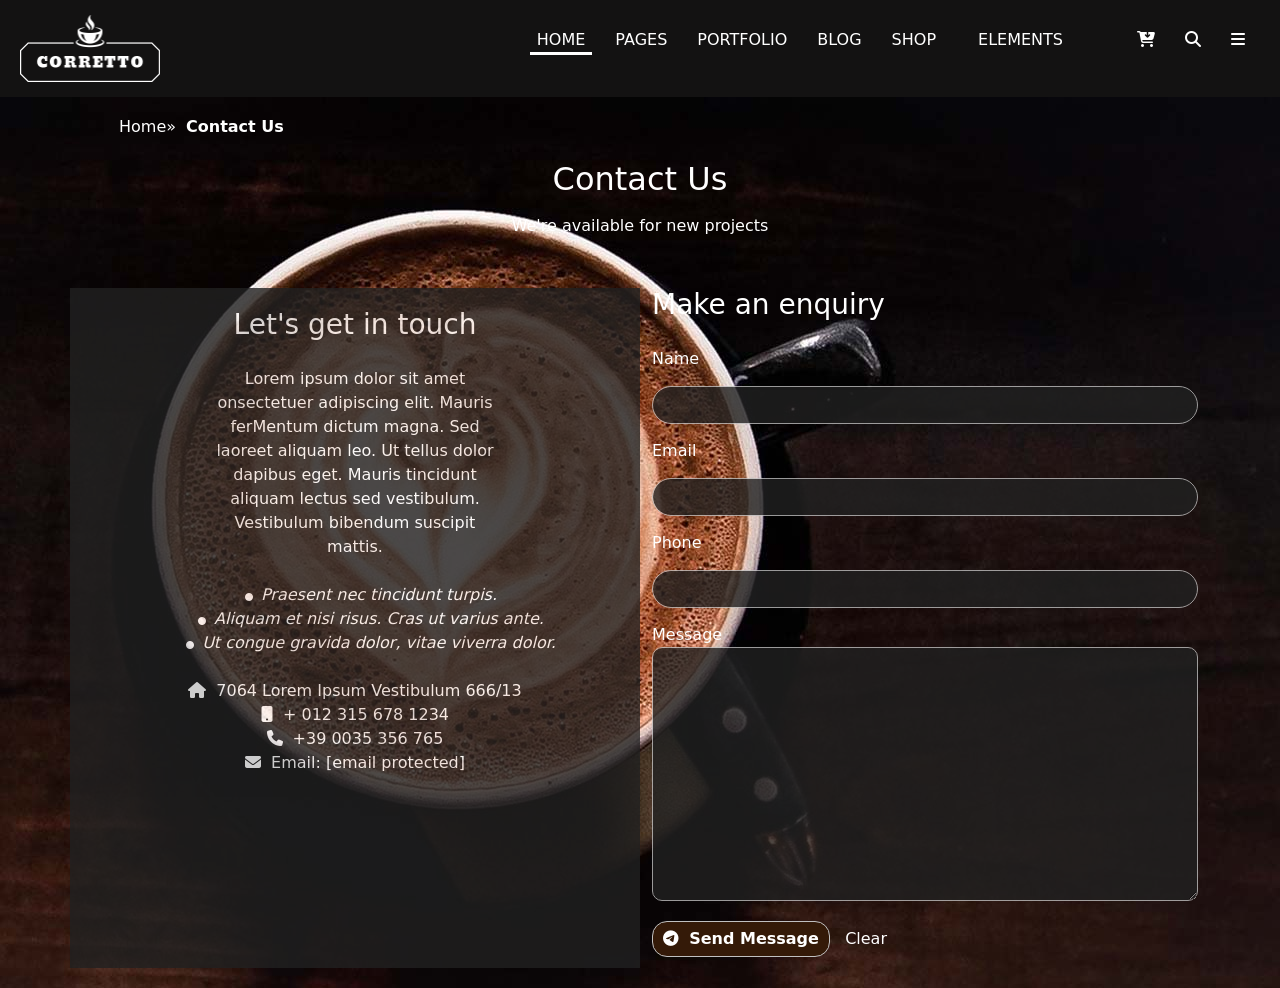
<file: coffee shop/ContactUs/index.html>
<!DOCTYPE html>
<html lang="en">
<head>
    <meta charset="UTF-8">
    <meta name="viewport" content="width=device-width, initial-scale=1.0">
    <title>Document</title>
    <link rel="shortcut icon" type="image/x-icon" href="favicon.ico"> 
    <link rel="stylesheet" href="style.css">
    <link href="https://cdn.jsdelivr.net/npm/bootstrap@5.3.3/dist/css/bootstrap.min.css" rel="stylesheet" integrity="sha384-QWTKZyjpPEjISv5WaRU9OFeRpok6YctnYmDr5pNlyT2bRjXh0JMhjY6hW+ALEwIH" crossorigin="anonymous">
    <link rel="stylesheet" href="https://cdnjs.cloudflare.com/ajax/libs/font-awesome/6.5.2/css/all.min.css" integrity="sha512-SnH5WK+bZxgPHs44uWIX+LLJAJ9/2PkPKZ5QiAj6Ta86w+fsb2TkcmfRyVX3pBnMFcV7oQPJkl9QevSCWr3W6A==" crossorigin="anonymous" referrerpolicy="no-referrer" />
<body>
    <div class="section"  style="background-image: url(../images/home-1-slider-image-2.jpg);" >
        <header>
            <div class="container-fluid">
                <nav class="navigation-menu d-flex align-items-center justify-content-between">
                    <div class="logo">
                        <a href="#">
                            <img class="img-fluid" src="../images/logo-light.png" alt="">
                        </a>
                    </div>
                    <div class="dark-logo">
                        <a href="#">
                            <img class="img-fluid" src="../images/logo-mobile.png" alt="">
                        </a>
                    </div>
                    <div class="nav-links d-flex">
                        <ul class="home d-flex">
                            <li>
                                <a class="line" href="#">HOME</a>
                                <ul class="mocha">
                                    <li><a href="#">item 1</a></li>
                                    <li><a href="#">item 2</a></li>
                                    <li><a href="#">item 3</a></li>
                                    <li><a href="#">item 4</a></li>
                                </ul>
                            </li>
                            <li>
                                <a href="#">PAGES</a>
                                <ul class="about">
                                    <li><a href="#">Item 1</a></li>
                                    <li><a href="#">Item 2</a></li>
                                    <li><a href="#">Item 3</a></li>
                                    <li><a href="#">Item 4</a></li>
                                    <li><a href="#">Item 5</a></li>
                                    <li><a href="#">Item 6</a></li>
                                    <li><a href="#">Item 7</a></li>
                                </ul>
                            </li>
                            <li>
                                <a href="#">PORTFOLIO</a>
                                <ul class="standard">
                                    <li><a href="#">Item 1</a></li>
                                    <li><a href="#">Item 2</a></li>
                                    <li><a href="#">Item 3</a></li>
                                    <li class="three">
                                        <a href="#">Item 4</a>
                                        <ul class="layouts">
                                            <li><a href="#">Item 1</a></li>
                                            <li><a href="#">Item 2</a></li>
                                            <li><a href="#">Item 3</a></li>
                                            <li><a href="#">Item 4</a></li>
                                            <li><a href="#">Item 5</a></li>
                                            <li><a href="#">Item 6</a></li>
                                        </ul>
                                    </li>
                                    <li class="five">
                                        <a href="#">Item 5</a>
                                        <ul class="single">
                                            <li><a href="#">Item 1</a></li>
                                            <li><a href="#">Item 2</a></li>
                                            <li><a href="#">Item 3</a></li>
                                            <li><a href="#">Item 4</a></li>
                                            <li><a href="#">Item 5</a></li>
                                            <li><a href="#">Item 6</a></li>
                                        </ul>
                                    </li>
                                </ul>
                            </li>
                            <li>
                                <a href="#">BLOG</a>
                                <ul class="sidebar">
                                    <li><a href="#">Item 1</a></li>
                                    <li><a href="#">Item 2</a></li>
                                    <li><a href="#">Item 3</a></li>
                                    <li class="side">
                                        <a href="#">Item 4</a>
                                        <ul class="post">
                                            <li><a href="#">Item 1</a></li>
                                            <li><a href="#">Item 2</a></li>
                                            <li><a href="#">Item 3</a></li>
                                            <li><a href="#">Item 4</a></li>
                                            <li><a href="#">Item 5</a></li>
                                            <li><a href="#">Item 6</a></li>
                                        </ul>
                                    </li>
                                </ul>
                            </li>
                            <li>
                                <a href="#">SHOP</a>
                                <ul class="product">
                                    <li><a href="#">Item 1</a></li>
                                    <li><a href="#">Item 2</a></li>
                                    <li class="sho">
                                        <a href="#">Item 3</a>
                                        <ul class="sholay">
                                            <li><a href="#">Item 1</a></li>
                                            <li><a href="#">Item 2</a></li>
                                            <li><a href="#">Item 3</a></li>
                                        </ul>
                                    </li>
                                    <li class="checkout">
                                        <a href="#">Item 4</a>
                                        <ul class="cart">
                                            <li><a href="#">Item 1</a></li>
                                            <li><a href="#">Item 2</a></li>
                                            <li><a href="#">Item 3</a></li>
                                        </ul>
                                    </li>
                                </ul>
                            </li>
                            <div class="container">
                                <li class="classic">
                                    <a href="#">ELEMENTS</a>
                                    <ul class="ele">
                                        <div class="row justify-content-around align-items-center">
                                            <div class=" present col-3">
                                                <li>
                                                    <a href="#">Item 1</a>
                                                    <ul>
                                                        <li><a href="#">ITEM 1</a></li>
                                                        <li><a href="#">ITEM 2</a></li>
                                                        <li><a href="#">ITEM 3</a></li>
                                                        <li><a href="#">ITEM 4</a></li>
                                                        <li><a href="#">ITEM 5</a></li>
                                                        <li><a href="#">ITEM 6</a></li>
                                                        <li><a href="#">ITEM 7</a></li>
                                                    </ul>
                                                </li>
                                                
                                            </div>
    
                                          
                                            <div class=" presentation col-3">
                                                <li>
                                                    <a href="#">Item 1</a>
                                                    <ul>
                                                        <li><a href="#">ITEM 1</a></li>
                                                        <li><a href="#">ITEM 2</a></li>
                                                        <li><a href="#">ITEM 3</a></li>
                                                        <li><a href="#">ITEM 4</a></li>
                                                        <li><a href="#">ITEM 5</a></li>
                                                        <li><a href="#">ITEM 6</a></li>
                                                        <li><a href="#">ITEM 7</a></li>
                                                    </ul>
                                                </li>
                                            </div>
                                            
            
                                            <div class="presentation  col-3">
                                                <li>
                                                    <a href="#">Item 1</a>
                                                    <ul>
                                                        <li><a href="#">ITEM 1</a></li>
                                                        <li><a href="#">ITEM 2</a></li>
                                                        <li><a href="#">ITEM 3</a></li>
                                                        <li><a href="#">ITEM 4</a></li>
                                                        <li><a href="#">ITEM 5</a></li>
                                                        <li><a href="#">ITEM 6</a></li>
                                                        <li><a href="#">ITEM 7</a></li>
                                                    </ul>
                                                </li>
                                            </div>
            
                                            <div class="presentation  col-3">
                                                <li>
                                                    <a href="#">Item 1</a>
                                                    <ul>
                                                        <li><a href="#">ITEM 1</a></li>
                                                        <li><a href="#">ITEM 2</a></li>
                                                        <li><a href="#">ITEM 3</a></li>
                                                        <li><a href="#">ITEM 4</a></li>
                                                        <li><a href="#">ITEM 5</a></li>
                                                        <li><a href="#">ITEM 6</a></li>
                                                        <li><a href="#">ITEM 7</a></li>
                                                    </ul>
                                                </li>
                                            </div>
                                        </div>
                                    </ul>
                                    
                                </li>
                            </div>
                           
                        </ul>
                        <ul class="d-flex">
                            <li><a href="#"><i class="fa-solid fa-cart-arrow-down"></i></a></li>
                            <li><a href="#"><i class="fa-solid fa-magnifying-glass"></i></a></li>
                            <li><a href="#"><i class="fa-solid fa-bars"></i></a></li>
                        </ul>
                    </div>
    
                    <div class="nav-bar">
                        <i class="fa-solid fa-bars"></i>
                    </div>
                </nav>
                <div class="next">
                    <div class="fixed-item">
                        <div class="left">
                            <i class="fa-solid fa-chevron-left"></i>
                        </div>
                        <div class="right">
                            <i class="fa-solid fa-chevron-right"></i>
                        </div>
                    </div>
                </div>
            </div>
        </header>
        <div class="contact_us_page">
            <div id="page">
                <div class="div">
                    <div class="breadcrumbs">
                        <div class="container">
                          <div class="row">
                            <div class="col-xs-12">
                              <ul class="top">
                                <li class="home"> <a title="Go to Home Page" href="../index.html">Home</a><span>&raquo;</span></li>
                               
                                <li><strong>Contact Us</strong></li>
                              </ul>
                            </div>
                          </div>
                        </div>
                      </div>
                      <!-- Breadcrumbs End --> 
                    
                      <!-- Main Container -->
                      <section class="main-container col1-layout">
                        <div class="main container">
                          <div class="row">
                            <section class="col-main col-sm-12 ">
                              
                              <div id="contact" class="page-content page-contact">
                              <div class="page-title">
                                <h2>Contact Us</h2>
                              </div>
                                <div id="message-box-conact">We're available for new projects</div>
                                <div class="row">
                                  <div class="col-xs-12 col-sm-6 col-lg-6" id="contact_form_map">
                                    <h3 class="page-subheading">Let's get in touch</h3>
                                    <p class="col-lg-6">Lorem ipsum dolor sit amet onsectetuer adipiscing elit. Mauris ferMentum dictum magna. Sed laoreet aliquam leo. Ut tellus dolor dapibus eget. Mauris tincidunt aliquam lectus sed vestibulum. Vestibulum bibendum suscipit mattis.</p>
                                    <br/>
                                    <ul class="italic">
                                      <li><i class="fa-solid fa-circle"></i>Praesent nec tincidunt turpis.</li>
                                      <li><i class="fa-solid fa-circle"></i>Aliquam et nisi risus.&nbsp;Cras ut varius ante.</li>
                                      <li><i class="fa-solid fa-circle"></i>Ut congue gravida dolor, vitae viverra dolor.</li>
                                    </ul>
                                    <br/>
                                    <ul class="store_info">
                                      <li><i class="fa-solid fa-house"></i>7064 Lorem Ipsum Vestibulum 666/13</li>
                                      <li><i class="fa-solid fa-mobile-button"></i><span>+ 012 315 678 1234</span></li>
                                      <li><i class="fa-solid fa-phone"></i><span>+39 0035 356 765</span></li>
                                      <li><i class="fa-solid fa-envelope"></i>Email: <span><a href="https://htmlgenius.justthemevalley.com/cdn-cgi/l/email-protection#7c0f090c0c130e083c16090f080814191119521f1311"><span class="__cf_email__" data-cfemail="d0a3a5a0a0bfa2a490baa5a3a4a4b8b5bdb5a6b1bcbcb5a9feb3bfbd">[email&#160;protected]</span></a></span></li>
                                    </ul>
    
                                    <div class="map">
                                        <iframe src="https://maps.google.com/maps?f=q&source=s_q&hl=en&geocode=&q=Twitter,+Inc.,+Market+Street,+San+Francisco,+CA&aq=0&oq=twitter&sll=28.659344,-81.187888&sspn=0.128789,0.264187&ie=UTF8&hq=Twitter,+Inc.,+Market+Street,+San+Francisco,+CA&t=m&z=15&iwloc=A&output=embed"></iframe>
                                    </div>
    
    
                                  </div>
                                  <div class="col-sm-6">
                                    <h3 class="page-subheading">Make an enquiry</h3>
                                    <div class="contact-form-box">
                                      <div class="form-selector">
                                        <label>Name</label>
                                        <input type="text" class="form-control input-sm" id="name" />
                                      </div>
                                      <div class="form-selector">
                                        <label>Email</label>
                                        <input type="text" class="form-control input-sm" id="email" />
                                      </div>
                                      <div class="form-selector">
                                        <label>Phone</label>
                                        <input type="text" class="form-control input-sm" id="phone" />
                                      </div>
                                      <div class="form-selector">
                                        <label>Message</label>
                                        <textarea class="form-control input-sm" rows="10" id="message"></textarea>
                                      </div>
                                      <div class="form-selector">
                                        <button class="button"><i class="fa-brands fa-telegram"></i>&nbsp; <span>Send Message</span></button>
                                        &nbsp; <a href="#" class="button">Clear</a> </div>
                                    </div>
                                  </div>
                                </div>
                              </div>
                            </section>
                          </div>
                        </div>
                      </section>
                </div>
            </div>
        </div>
    </div>
</body>
</html>
</file>
<file: coffee shop/css/style.css>
* {
  margin: 0;
  padding: 0;
  box-sizing: border-box;
}

ul {
  list-style: none;
  margin: 0;
  padding: 0;
}

a {
  text-decoration: none;
}

body {
  overflow-x: hidden;
}

header {
  overflow: hidden;
}
header .next .fixed-item {
  position: relative;
}
header .next .fixed-item .left {
  position: absolute;
  left: 0;
  z-index: 100;
  padding-top: 50%;
}
header .next .fixed-item .left i {
  color: #fff;
  font-size: 30px;
}
header .next .fixed-item .right {
  position: absolute;
  right: 0;
  top: 50%;
  z-index: 101;
  padding-top: 50%;
}
header .next .fixed-item .right i {
  color: #fff;
  font-size: 30px;
}
header .navigation-menu {
  position: fixed;
  background-color: #131212;
  padding: 20px 20px;
  top: 0;
  right: 0;
  width: 100%;
  z-index: 1;
}
header .navigation-menu .nav-links ul li i {
  color: #fff;
}
header .navigation-menu .nav-links .home li {
  position: relative;
}
header .navigation-menu .nav-links .home li:hover .mocha {
  opacity: 1;
  visibility: visible;
  max-height: 20em;
}
header .navigation-menu .nav-links .home li:hover .about {
  opacity: 1;
  visibility: visible;
  max-height: 280px;
}
header .navigation-menu .nav-links .home li:hover .standard {
  opacity: 1;
  visibility: visible;
  max-height: 200px;
}
header .navigation-menu .nav-links .home li:hover .sidebar {
  opacity: 1;
  visibility: visible;
  max-height: 155px;
}
header .navigation-menu .nav-links .home li:hover .product {
  opacity: 1;
  visibility: visible;
  max-height: 160px;
}
header .navigation-menu .nav-links .home li:hover .classic {
  opacity: 1;
  visibility: visible;
  max-height: 360px;
}
header .navigation-menu .nav-links .home li:hover .ele {
  opacity: 1;
  visibility: visible;
  max-height: 360px;
}
header .navigation-menu .nav-links .home li .mocha {
  position: absolute;
  top: 200%;
  left: 0;
  width: 200px;
  height: 160px;
  background-color: #262626;
  z-index: 5;
  opacity: 0;
  visibility: hidden;
  line-height: 39px;
  transition: 0.6s linear;
  max-height: 0;
}
header .navigation-menu .nav-links .home li .about {
  position: absolute;
  top: 200%;
  left: 0;
  width: 200px;
  height: 280px;
  background-color: #262626;
  z-index: 5;
  opacity: 0;
  visibility: hidden;
  line-height: 39px;
  transition: 0.6s linear;
  max-height: 0;
}
header .navigation-menu .nav-links .home li .standard {
  position: absolute;
  top: 200%;
  left: 0;
  width: 200px;
  height: 200px;
  background-color: #262626;
  z-index: 5;
  opacity: 0;
  visibility: hidden;
  line-height: 39px;
  transition: 0.6s linear;
  max-height: 0;
}
header .navigation-menu .nav-links .home li .standard .three:hover .layouts {
  opacity: 1;
  visibility: visible;
  max-height: 280px;
}
header .navigation-menu .nav-links .home li .standard .three .layouts {
  position: absolute;
  top: 100%;
  left: 92%;
  width: 200px;
  height: 230px;
  background-color: #262626;
  z-index: 10;
  opacity: 0;
  line-height: 39px;
  transition: 0.6s linear;
  visibility: hidden;
  max-height: 0;
}
header .navigation-menu .nav-links .home li .standard .five:hover .single {
  opacity: 1;
  visibility: visible;
  max-height: 280px;
}
header .navigation-menu .nav-links .home li .standard .five .single {
  position: absolute;
  top: 100%;
  left: 92%;
  width: 200px;
  height: 230px;
  background-color: #262626;
  z-index: 10;
  opacity: 0;
  line-height: 39px;
  transition: 0.6s linear;
  visibility: hidden;
  max-height: 0;
}
header .navigation-menu .nav-links .home li .standard li:hover {
  opacity: 1;
  visibility: visible;
  max-height: 200px;
}
header .navigation-menu .nav-links .home li .sidebar {
  position: absolute;
  top: 200%;
  left: 0;
  width: 200px;
  height: 155px;
  background-color: #262626;
  z-index: 5;
  opacity: 0;
  visibility: hidden;
  line-height: 39px;
  transition: 0.6s linear;
  max-height: 0;
}
header .navigation-menu .nav-links .home li .sidebar .side:hover .post {
  opacity: 1;
  visibility: visible;
  max-height: 240px;
}
header .navigation-menu .nav-links .home li .sidebar .side .post {
  position: absolute;
  top: 90%;
  left: 94%;
  width: 200px;
  height: 240px;
  background-color: #262626;
  z-index: 5;
  opacity: 0;
  visibility: hidden;
  line-height: 39px;
  transition: 0.6s linear;
  max-height: 0;
}
header .navigation-menu .nav-links .home li .product {
  position: absolute;
  top: 200%;
  left: 0;
  width: 200px;
  height: 160px;
  background-color: #262626;
  z-index: 5;
  opacity: 0;
  visibility: hidden;
  line-height: 39px;
  transition: 0.6s linear;
  max-height: 0;
}
header .navigation-menu .nav-links .home li .product li {
  text-align: end;
}
header .navigation-menu .nav-links .home li .product .sho:hover .sholay {
  opacity: 1;
  visibility: visible;
  max-height: 120px;
}
header .navigation-menu .nav-links .home li .product .sholay {
  position: absolute;
  top: 90%;
  left: -100%;
  width: 200px;
  height: 120px;
  background-color: #262626;
  z-index: 5;
  opacity: 0;
  visibility: hidden;
  line-height: 39px;
  transition: 0.6s linear;
  max-height: 0;
}
header .navigation-menu .nav-links .home li .product .sholay li {
  text-align: end;
}
header .navigation-menu .nav-links .home li .product .checkout:hover .cart {
  opacity: 1;
  visibility: visible;
  max-height: 120px;
}
header .navigation-menu .nav-links .home li .product .cart {
  position: absolute;
  top: 90%;
  left: -100%;
  width: 200px;
  height: 120px;
  background-color: #262626;
  z-index: 5;
  opacity: 0;
  visibility: hidden;
  line-height: 39px;
  transition: 0.6s linear;
  max-height: 0;
}
header .navigation-menu .nav-links .home li .product .cart li {
  text-align: end;
}
header .navigation-menu .nav-links .home li .ele {
  position: absolute;
  top: 200%;
  right: -170%;
  width: 100vw;
  background-color: #262626;
  z-index: 5;
  opacity: 0;
  visibility: hidden;
  line-height: 39px;
  transition: 0.6s linear;
  text-align: center;
  padding: 10px 100px;
  max-height: 20em;
}
header .navigation-menu .nav-links .home li .ele .presentation {
  border-left: #656565 1px solid;
  text-align: left;
}
header .navigation-menu .nav-links .home .line::after {
  position: absolute;
  top: 100%;
  left: 10%;
  content: "";
  width: 80%;
  height: 3px;
  background-color: #fff;
}
header .navigation-menu .nav-links .home a {
  text-transform: uppercase;
  color: #fff;
}
header .navigation-menu .nav-links .home a:hover::after {
  width: 80%;
}
header .navigation-menu .nav-links .home a::after {
  position: absolute;
  top: 100%;
  left: 10%;
  content: "";
  width: 0%;
  height: 3px;
  background-color: #fff;
  transition: 0.5s linear;
}
header .nav-bar {
  display: none;
}
header .logo {
  width: 140px;
}
header .dark-logo {
  width: 140px;
  display: none;
}
header .nav-links ul li {
  padding: 0 15px;
}

.text {
  height: 100vh;
  background-size: cover;
  background-attachment: fixed;
  background-position: center;
  animation-name: coffee;
  animation-duration: 15s;
  animation-iteration-count: infinite;
  animation-direction: reverse;
  animation-timing-function: linear;
}
.text .slide-text {
  position: relative;
}
.text .slide-text .retroband {
  position: absolute;
  animation-name: retro;
  animation-duration: 2s;
  animation-iteration-count: infinite;
  animation-direction: reverse;
  animation-timing-function: linear;
}
.text .slide-text .masters {
  color: #fff;
  position: absolute;
  animation-name: mast;
  animation-duration: 2s;
  animation-iteration-count: infinite;
  animation-direction: reverse;
  animation-timing-function: linear;
}
.text .slide-text .masters h3 {
  font-size: 70px;
}
.text .slide-text .seperator {
  text-align: center;
  position: absolute;
  animation-name: seperat;
  animation-duration: 2s;
  animation-iteration-count: infinite;
  animation-direction: reverse;
  animation-timing-function: linear;
}
.text .slide-text .lor {
  text-align: center;
  padding: 0 600px;
  position: absolute;
  animation-name: lo;
  animation-duration: 2s;
  animation-iteration-count: infinite;
  animation-direction: reverse;
  animation-timing-function: linear;
}
.text .slide-text .lor p {
  color: #fff;
  font-size: 19px;
}
.text .slide-text .shop-here {
  position: absolute;
  animation-name: shop;
  animation-duration: 2s;
  animation-iteration-count: infinite;
  animation-direction: reverse;
  animation-timing-function: linear;
}
.text .slide-text .shop-here a {
  padding: 20px 40px;
  color: white;
  border: 1px solid white;
}

.offer {
  text-align: center;
  margin: auto;
  width: 70%;
  padding: 70px;
  background-color: #fff;
}
.offer .delicious-header {
  text-align: center;
}
.offer .delicious-header h3 {
  color: #262626;
  font-family: Marcellus, sans-serif;
  font-size: 39px;
  letter-spacing: 2px;
  padding-top: 20px;
}
.offer .delicious-header img {
  padding: 25px;
}
.offer .delicious-header p {
  font-weight: 300;
  color: #656565;
  width: 50%;
  margin: auto;
  font-size: 22px;
  padding-bottom: 80px;
}
.offer .pas p {
  font-weight: 300;
  color: #656565;
}
.offer .pas h4 {
  padding: 20px 0;
  color: #262626;
}

.herald {
  background-image: url(../images/new-new-h1-bacground-img-3.jpg);
  text-align: center;
  width: 100%;
  padding: 70px;
  background-color: #cabcad;
}
.herald .her {
  margin: auto;
  width: 70%;
}
.herald .her .herald-header h3 {
  color: #262626;
  font-family: Marcellus, sans-serif;
  font-size: 39px;
  letter-spacing: 2px;
  padding: 25px 0 15px 0;
}
.herald .her .herald-header img {
  padding: 10px;
}
.herald .her .herald-header p {
  font-weight: 300;
  color: #656565;
  width: 50%;
  margin: auto;
  font-size: 22px;
  padding: 20px 0;
}
.herald .her .prep .hera {
  text-align: left;
}
.herald .her .prep .hera img {
  width: 420px;
  padding: 20px;
}
.herald .her .prep .hera p {
  color: #656565;
  font-weight: 300;
}
.herald .her .prep .hera a {
  color: #262626;
  font-weight: 400;
}
.herald .her .prep .hera h4 {
  color: #262626;
  font-weight: 400;
}

.varieties {
  width: 65%;
  margin: auto;
  padding: 100px 0;
  text-align: center;
}
.varieties .varie h4 {
  color: #262626;
  font-weight: 400;
  padding: 30px 0 10px 0;
}
.varieties .varie p {
  color: #656565;
  letter-spacing: 1px;
  font-weight: 350;
}
.varieties .varie span {
  vertical-align: middle;
  font-size: 55px;
  font-family: Marcellus, sans-serif;
  color: #be9c79;
  letter-spacing: 0.05em;
  line-height: 0.9em;
}

.ethiopia {
  padding: 150px 0;
  background-image: url(../images/h1-bacground-img-1.jpg);
}
.ethiopia .kenya {
  width: 70%;
  margin: auto;
}
.ethiopia .kenya .kenya-header {
  text-align: center;
}
.ethiopia .kenya .kenya-header h3 {
  color: #262626;
  font-family: Marcellus, sans-serif;
  font-size: 39px;
  letter-spacing: 2px;
  padding: 25px 0 15px 0;
}
.ethiopia .kenya .kenya-header img {
  padding: 10px;
}
.ethiopia .kenya .kenya-header p {
  color: #656565;
  font-weight: 300;
  font-size: 22px;
  padding: 10px 290px;
}
.ethiopia .kenya .guatemala {
  text-align: center;
  position: relative;
}
.ethiopia .kenya .guatemala:hover a {
  opacity: 1;
}
.ethiopia .kenya .guatemala a {
  background-color: #be9c79;
  border: none;
  transition: 0.5s;
  opacity: 0;
  position: absolute;
  left: 37%;
  right: 20%;
  top: 70%;
  transform: translate(-20%, -320%);
}
.ethiopia .kenya .guatemala a:hover {
  background-color: #262626;
}
.ethiopia .kenya .guatemala h4 {
  padding: 5px 0;
  color: #262626;
  font-weight: 400;
}
.ethiopia .kenya .guatemala p {
  color: #656565;
  font-weight: 300;
  font-size: 19px;
}

.sweet .gallery .gallery-header {
  padding: 80px 0;
  line-height: 50%;
  text-align: center;
}
.sweet .gallery .gallery-header h3 {
  color: #262626;
  font-family: Marcellus, sans-serif;
  font-size: 39px;
  letter-spacing: 2px;
  padding: 1px 0 15px 0;
}
.sweet .gallery .gallery-header img {
  padding: 0 0 30px 0;
}
.sweet .gallery .gallery-header p {
  color: #656565;
  font-weight: 300;
  font-size: 19px;
  line-height: 30px;
}
.sweet .gallery .photo-gallery .best img {
  padding: 10px 0;
  transition: 0.5s;
}
.sweet .gallery .photo-gallery .best img:hover {
  opacity: 0.8;
}
.sweet .gallery .photo-gallery .best img:hover .perfect {
  visibility: visible;
  opacity: 1;
}
.sweet .gallery .photo-gallery .best .perfect {
  position: absolute;
  top: 50%;
  left: 50%;
  transform: translate(-50%, -50%);
  color: #fff;
  opacity: 0;
}

.contact {
  background-image: url(../images/h1-bacground-img-1.jpg);
  padding: 80px;
}
.contact .cont {
  text-align: center;
}
.contact .cont span {
  padding-right: 150px;
  color: #262626;
  font-weight: 400;
  letter-spacing: 1.5px;
  font-size: 21px;
}
.contact .cont a {
  background-color: #be9c79;
  border: none;
  border-radius: 0px;
}

.footer-header {
  background-image: url(../images/footer-top-img-1.jpg);
  height: 700px;
  width: 100%;
  text-align: center;
}
.footer-header .f-header img {
  width: 160px;
  padding-top: 70px;
}
.footer-header .f-header p {
  color: #fff;
  padding: 20px 700px;
}
.footer-header .f-header h4 {
  color: #fff;
  padding-bottom: 15px;
}
.footer-header .f-header input {
  background: none;
  border: 1px solid #fff;
  width: 300px;
  height: 60px;
}
.footer-header .f-header a {
  color: #262626;
  background-color: #fff;
  padding: 13px 10px;
}

@keyframes retro {
  0% {
    transform: translate(1270px, 170px);
  }
  100% {
    transform: translate(1270px, 200px);
  }
}
@keyframes mast {
  0% {
    transform: translate(1100px, 340px);
  }
  100% {
    transform: translate(1100px, 370px);
  }
}
@keyframes seperat {
  0% {
    transform: translate(1250px, 440px);
  }
  100% {
    transform: translate(1250px, 470px);
  }
}
@keyframes lo {
  0% {
    transform: translate(400px, 500px);
  }
  100% {
    transform: translate(400px, 530px);
  }
}
@keyframes shop {
  0% {
    transform: translate(1270px, 630px);
  }
  100% {
    transform: translate(1270px, 660px);
  }
}
@keyframes coffee {
  0% {
    background-image: url(../images/home-1-slider-image-1.jpg);
    transform: scale(1.05);
  }
  20% {
    background-image: url(../images/home-1-slider-image-1.jpg);
    transform: scale(1);
  }
  40% {
    background-image: url(../images/home-1-slider-image-2.jpg);
    transform: scale(1);
  }
  60% {
    background-image: url(../images/home-1-slider-image-2.jpg);
    transform: scale(1.05);
  }
  80% {
    background-image: url(../images/home-1-slider-image-3.jpg);
    transform: scale(1);
  }
  100% {
    background-image: url(../images/home-1-slider-image-3.jpg);
    transform: scale(1.05);
  }
}
@media (max-width: 1024px) {
  header {
    background-color: #fff;
  }
  header .nav-links {
    display: none !important;
  }
  header .logo {
    display: none;
  }
  header .dark-logo {
    display: block !important;
  }
  header .nav-bar {
    display: block !important;
  }
}/*# sourceMappingURL=style.css.map */
</file>
<file: prezidente mektub/style.css>
body{
    background-color: #F1F1F1 !important;
}
.bgwhite{
    background-color: white;
    padding: 2rem;
}
#submitBtn{
    display: block;
    margin: auto;
    border: 0;
    font-size: 18px;
    padding: 11px 17px;
    box-shadow:15px 13px 2px grey ;
    background-color: #224285;
}
label{
    font-weight: bold;
    color: #224285;
}
.bgwhite b{
    color: #224285;
}
.bgwhite P{
    color: #224285;
}
.form-select option{
    color: #224285;
}
.active{
    display: none;
}
#cityVisible{
    display: none;
}
.txt-danger{
   display: none;
}
</file>
<file: coffee shop/ContactUs/style.css>
*{
    padding: 0;
    margin: 0;
}
li{
    color: white !important;
}
.top{
    display: flex;
    list-style: none;
}
.top li{
    padding: 5px;
    color: white;
}
.top a{
    color:white;
    text-decoration: none;
}
#message-box-conact{
    padding:8px 0 8px 0;
    color: white;
}
.page-subheading{
    padding-bottom: 17px;
    color: white;
}
.italic{
    margin: 0;
    text-align: center;
}
.italic li{
    font-style: italic;
    color: white;
}
.italic li i{
    padding-right: 8px;
    font-size: 8px;
}

.store_info{
    list-style: none;
    padding: 0px;
    text-align: center;
}
.store_info li{
    color: white;
}
.store_info i{
    padding-right: 10px;
    color: white;
}
.store_info a{
    text-decoration: none;
    color: white;
}
#contact_form_map p{
    margin: 0;
    color: white;
    margin: auto;
}
.contact-form-box input{
    margin: 15px 0;
    border-radius: 30px;
    background-color: #212121;
    border-color: rgb(192, 192, 192) ;
    opacity: 0.8;
}
.contact-form-box label{
    color: white;
}
.contact-form-box textarea{
    border-radius: 10px;
    background-color: #212121;
    border-color: rgb(192, 192, 192) ;
    margin-bottom: 20px;
    opacity: 0.8;
}
.form-selector button{
    border: none;
    background-color: #341A08;
    padding: 5px 10px;
    border: 1px solid;
    border-radius: 15px;
    border-color: rgb(192, 192, 192) ;
}
.form-selector button span{
    color: white;
    font-weight: 600;
}
.form-selector button i{
    color: white;
}
.form-selector a{
    text-decoration: none;
    color: white;
}
.contact_us_page{
    padding-top: 80px;
    margin: auto;
    padding-bottom: 20px;
    background-size: cover;
}
.page-title h2{
    text-align: center;
    color: white;
}
#message-box-conact{
    text-align: center;
    padding-bottom: 50px;
}
.map{
    padding-top: 20px;
}

#contact_form_map{
    background-color: #212121;
    opacity: 0.8;
    padding:20px 0px 0 0px;
    text-align: center;
}
.breadcrumbs{
    padding-top: 30px;
}










@media (max-width: 1024px) {
    header {
      background-color: #fff;
    }
    header .nav-links {
      display: none !important;
    }
    header .logo {
      display: none;
    }
    header .dark-logo {
      display: block !important;
    }
    header .nav-bar {
      display: block !important;
    }
  }

ul {
    list-style: none;
    margin: 0;
    padding: 0;
  }
  
  a {
    text-decoration: none;
  }
  
  body {
    overflow-x: hidden;
  }
  
  header {
    overflow: hidden;
  }
  header .next .fixed-item {
    position: relative;
  }
  header .next .fixed-item .left {
    position: absolute;
    left: 0;
    z-index: 100;
    padding-top: 50%;
  }
  header .next .fixed-item .left i {
    color: #fff;
    font-size: 30px;
  }
  header .next .fixed-item .right {
    position: absolute;
    right: 0;
    top: 50%;
    z-index: 101;
    padding-top: 50%;
  }
  header .next .fixed-item .right i {
    color: #fff;
    font-size: 30px;
  }
  header .navigation-menu {
    position: fixed;
    background-color: #131212;
    padding: 15px 20px;
    top: 0;
    right: 0;
    width: 100%;
    z-index: 1;
  }
  header .navigation-menu .nav-links ul li i {
    color: #fff;
  }
  header .navigation-menu .nav-links .home li {
    position: relative;
  }
  header .navigation-menu .nav-links .home li:hover .mocha {
    opacity: 1;
    visibility: visible;
    max-height: 20em;
  }
  header .navigation-menu .nav-links .home li:hover .about {
    opacity: 1;
    visibility: visible;
    max-height: 280px;
  }
  header .navigation-menu .nav-links .home li:hover .standard {
    opacity: 1;
    visibility: visible;
    max-height: 200px;
  }
  header .navigation-menu .nav-links .home li:hover .sidebar {
    opacity: 1;
    visibility: visible;
    max-height: 155px;
  }
  header .navigation-menu .nav-links .home li:hover .product {
    opacity: 1;
    visibility: visible;
    max-height: 160px;
  }
  header .navigation-menu .nav-links .home li:hover .classic {
    opacity: 1;
    visibility: visible;
    max-height: 360px;
  }
  header .navigation-menu .nav-links .home li:hover .ele {
    opacity: 1;
    visibility: visible;
    max-height: 360px;
  }
  header .navigation-menu .nav-links .home li .mocha {
    position: absolute;
    top: 200%;
    left: 0;
    width: 200px;
    height: 160px;
    background-color: #262626;
    z-index: 5;
    opacity: 0;
    visibility: hidden;
    line-height: 39px;
    transition: 0.6s linear;
    max-height: 0;
  }
  header .navigation-menu .nav-links .home li .about {
    position: absolute;
    top: 200%;
    left: 0;
    width: 200px;
    height: 280px;
    background-color: #262626;
    z-index: 5;
    opacity: 0;
    visibility: hidden;
    line-height: 39px;
    transition: 0.6s linear;
    max-height: 0;
  }
  header .navigation-menu .nav-links .home li .standard {
    position: absolute;
    top: 200%;
    left: 0;
    width: 200px;
    height: 200px;
    background-color: #262626;
    z-index: 5;
    opacity: 0;
    visibility: hidden;
    line-height: 39px;
    transition: 0.6s linear;
    max-height: 0;
  }
  header .navigation-menu .nav-links .home li .standard .three:hover .layouts {
    opacity: 1;
    visibility: visible;
    max-height: 280px;
  }
  header .navigation-menu .nav-links .home li .standard .three .layouts {
    position: absolute;
    top: 100%;
    left: 92%;
    width: 200px;
    height: 230px;
    background-color: #262626;
    z-index: 10;
    opacity: 0;
    line-height: 39px;
    transition: 0.6s linear;
    visibility: hidden;
    max-height: 0;
  }
  header .navigation-menu .nav-links .home li .standard .five:hover .single {
    opacity: 1;
    visibility: visible;
    max-height: 280px;
  }
  header .navigation-menu .nav-links .home li .standard .five .single {
    position: absolute;
    top: 100%;
    left: 92%;
    width: 200px;
    height: 230px;
    background-color: #262626;
    z-index: 10;
    opacity: 0;
    line-height: 39px;
    transition: 0.6s linear;
    visibility: hidden;
    max-height: 0;
  }
  header .navigation-menu .nav-links .home li .standard li:hover {
    opacity: 1;
    visibility: visible;
    max-height: 200px;
  }
  header .navigation-menu .nav-links .home li .sidebar {
    position: absolute;
    top: 200%;
    left: 0;
    width: 200px;
    height: 155px;
    background-color: #262626;
    z-index: 5;
    opacity: 0;
    visibility: hidden;
    line-height: 39px;
    transition: 0.6s linear;
    max-height: 0;
  }
  header .navigation-menu .nav-links .home li .sidebar .side:hover .post {
    opacity: 1;
    visibility: visible;
    max-height: 240px;
  }
  header .navigation-menu .nav-links .home li .sidebar .side .post {
    position: absolute;
    top: 90%;
    left: 94%;
    width: 200px;
    height: 240px;
    background-color: #262626;
    z-index: 5;
    opacity: 0;
    visibility: hidden;
    line-height: 39px;
    transition: 0.6s linear;
    max-height: 0;
  }
  header .navigation-menu .nav-links .home li .product {
    position: absolute;
    top: 200%;
    left: 0;
    width: 200px;
    height: 160px;
    background-color: #262626;
    z-index: 5;
    opacity: 0;
    visibility: hidden;
    line-height: 39px;
    transition: 0.6s linear;
    max-height: 0;
  }
  header .navigation-menu .nav-links .home li .product li {
    text-align: end;
  }
  header .navigation-menu .nav-links .home li .product .sho:hover .sholay {
    opacity: 1;
    visibility: visible;
    max-height: 120px;
  }
  header .navigation-menu .nav-links .home li .product .sholay {
    position: absolute;
    top: 90%;
    left: -100%;
    width: 200px;
    height: 120px;
    background-color: #262626;
    z-index: 5;
    opacity: 0;
    visibility: hidden;
    line-height: 39px;
    transition: 0.6s linear;
    max-height: 0;
  }
  header .navigation-menu .nav-links .home li .product .sholay li {
    text-align: end;
  }
  header .navigation-menu .nav-links .home li .product .checkout:hover .cart {
    opacity: 1;
    visibility: visible;
    max-height: 120px;
  }
  header .navigation-menu .nav-links .home li .product .cart {
    position: absolute;
    top: 90%;
    left: -100%;
    width: 200px;
    height: 120px;
    background-color: #262626;
    z-index: 5;
    opacity: 0;
    visibility: hidden;
    line-height: 39px;
    transition: 0.6s linear;
    max-height: 0;
  }
  header .navigation-menu .nav-links .home li .product .cart li {
    text-align: end;
  }
  header .navigation-menu .nav-links .home li .ele {
    position: absolute;
    top: 200%;
    right: -170%;
    width: 100vw;
    background-color: #262626;
    z-index: 5;
    opacity: 0;
    visibility: hidden;
    line-height: 39px;
    transition: 0.6s linear;
    text-align: center;
    padding: 10px 100px;
    max-height: 20em;
  }
  header .navigation-menu .nav-links .home li .ele .presentation {
    border-left: #656565 1px solid;
    text-align: left;
  }
  header .navigation-menu .nav-links .home .line::after {
    position: absolute;
    top: 100%;
    left: 10%;
    content: "";
    width: 80%;
    height: 3px;
    background-color: #fff;
  }
  header .navigation-menu .nav-links .home a {
    text-transform: uppercase;
    color: #fff;
  }
  header .navigation-menu .nav-links .home a:hover::after {
    width: 80%;
  }
  header .navigation-menu .nav-links .home a::after {
    position: absolute;
    top: 100%;
    left: 10%;
    content: "";
    width: 0%;
    height: 3px;
    background-color: #fff;
    transition: 0.5s linear;
  }
  header .nav-bar {
    display: none;
  }
  header .logo {
    width: 140px;
  }
  header .dark-logo {
    width: 140px;
    display: none;
  }
  header .nav-links ul li {
    padding: 0 15px;
  }
  a{
    text-decoration: none !important;
  }
</file>
